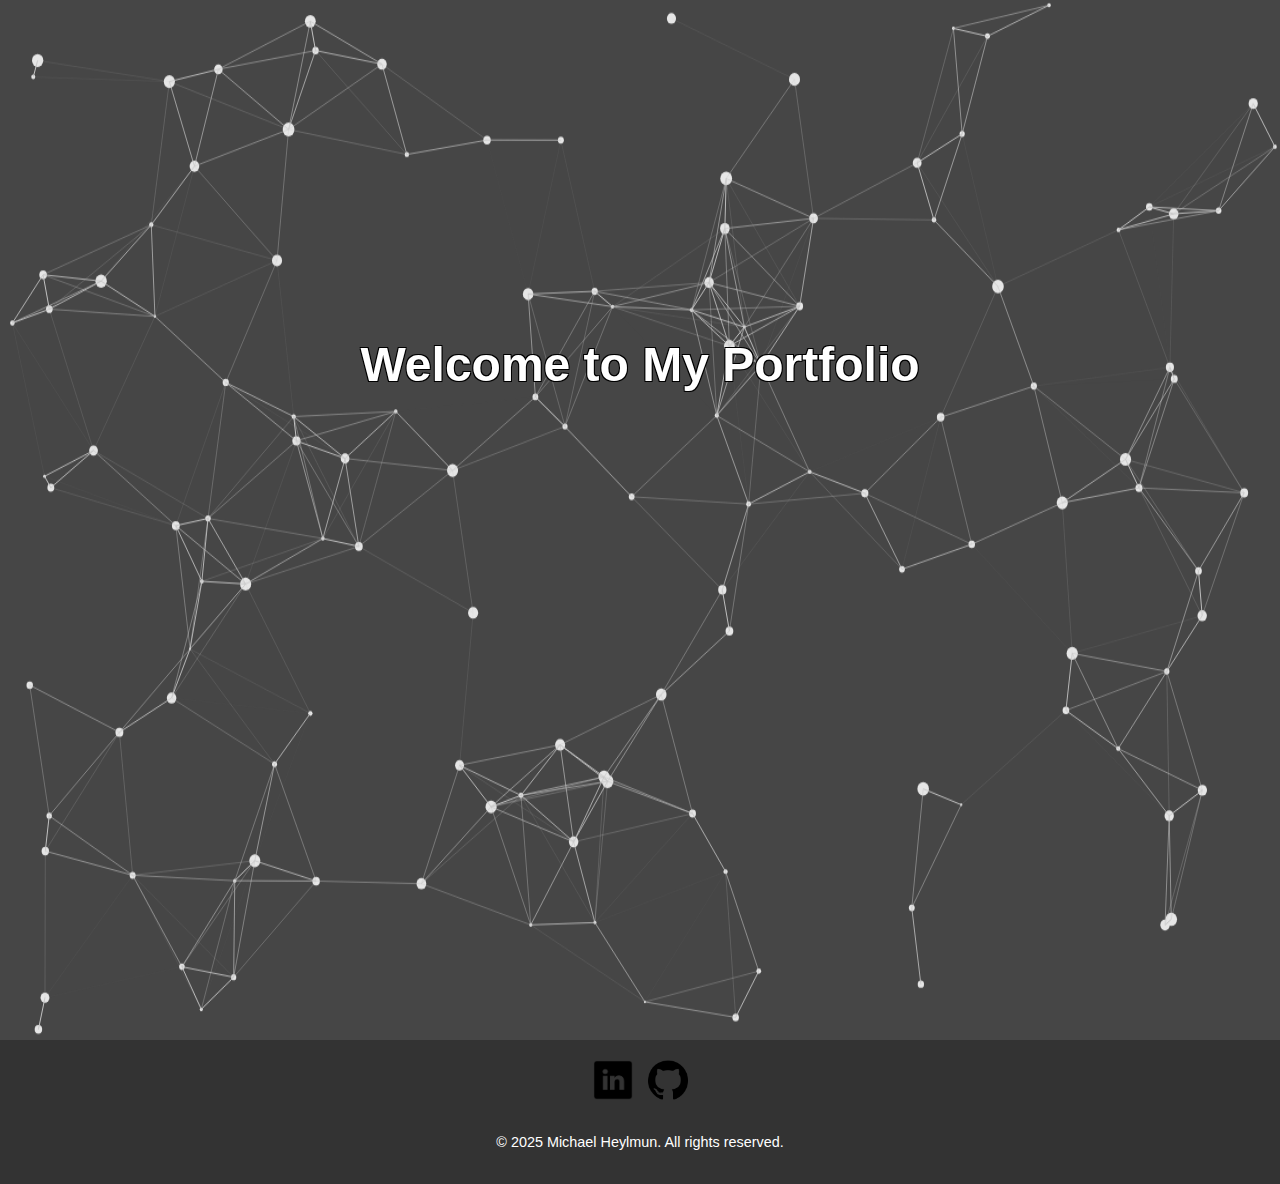
<file: index.html>
<!DOCTYPE html>
<html lang="en">
<head>
    <meta charset="UTF-8">
    <meta name="viewport" content="width=device-width, initial-scale=1.0">
    <meta http-equiv="X-UA-Compatible" content="IE=edge">
    <title>Michael Heylmun - Home</title>
    <link rel="stylesheet" href="styles.css">
    <link rel="icon" href="images/logo2.ico" type="image/ico">
</head>
<body>

    <div class="wrapper">
        <header class="sticky">
            <div class="container">
                <div class="logo">
                    <a href="index.html">
                        <img src="images/logo.png" alt="Michael Heylmun Logo" class="logo-img">
                    </a>
                </div>

                <nav class="desktop-nav">
                    <ul>
                        <li><a href="index.html">Home</a></li>
                        <li><a href="about.html">About</a></li>
                        <li class="dropdown">
                            <a href="projects.html">Projects</a>
                            <ul class="dropdown-content">
                                <li><a href="data_projects.html">Data Projects</a></li>
                                <li><a href="nondata_projects.html">Non-data Projects</a></li>
                            </ul>
                        </li>
                        <li><a href="qualifications.html">Qualifications</a></li>
                        <li><a href="contact.html">Contact</a></li>
                    </ul>
                </nav>

                <div class="mobile-nav">
                    <div class="hamburger" id="hamburger-menu">
                        <span class="line"></span>
                        <span class="line"></span>
                        <span class="line"></span>
                    </div>

                    <nav class="mobile-menu">
                        <ul>
                            <li><a href="index.html">Home</a></li>
                            <li><a href="about.html">About</a></li>
                            <li><a href="projects.html">Projects</a></li>
                            <li><a href="qualifications.html">Qualifications</a></li>
                            <li><a href="contact.html">Contact</a></li>
                        </ul>
                    </nav>
                </div>
            </div>
        </header> 

        <div class="header-banner">
            <a href="index.html">
                <img src="images/logo2.png" alt="Michael Heylmun Logo" class="logo-img" id="banner-logo">
            </a>
        </div>

        <main class="content">
            <section id="hero">
                <canvas id="interactive-canvas"></canvas>
                <div class="hero-content">
                    <h2 class="fade-in" id="hero-heading">Welcome to My Portfolio</h2>
                    <p class="fade-in" id="hero-text">I build solutions through data.</p>
                    <a href="about.html" class="btn fade-in" id="hero-btn">About Me</a>

                    <div id="featured-projects" class="fade-in">
                        <h3>Featured Projects</h3>
                        <div class="featured-projects-grid">
                            <a href="data-fest.html" class="project-link">
                                <div class="featured-project">
                                    <img src="images/data-fest.jpg" alt="DataFest Competition">
                                    <p>DataFest Competition</p>
                                </div>
                            </a>

                            <a href="movement_science_project.html" class="project-link">
                                <div class="featured-project">
                                    <img src="images/movement-science.png" alt="Movement Science Project">
                                    <p>Movement Science Project</p>
                                </div>
                            </a>

                            <a href="housing_market_analysis.html" class="project-link">
                                <div class="featured-project">
                                    <img src="images/housing-market.jpg" alt="Housing Market Analysis">
                                    <p>Housing Market Analysis</p>
                                </div>
                            </a>
                        </div>
                    </div>
                </div>
            </section>
        </main>

        <footer class="footer">
            <div class="footer-container">
                <div class="social-links">
                    <a href="https://www.linkedin.com/in/michael-heylmun/" target="_blank">
                        <img src="images/linkedin.png" alt="LinkedIn" class="social-icon">
                    </a>
                    <a href="https://github.com/mheylmun3" target="_blank">
                        <img src="images/github.png" alt="GitHub" class="social-icon">
                    </a>
                </div>
                <p>© 2025 Michael Heylmun. All rights reserved.</p>
            </div>
        </footer>
    </div>

    <script defer src="script.js"></script>
</body>
</html>
</file>
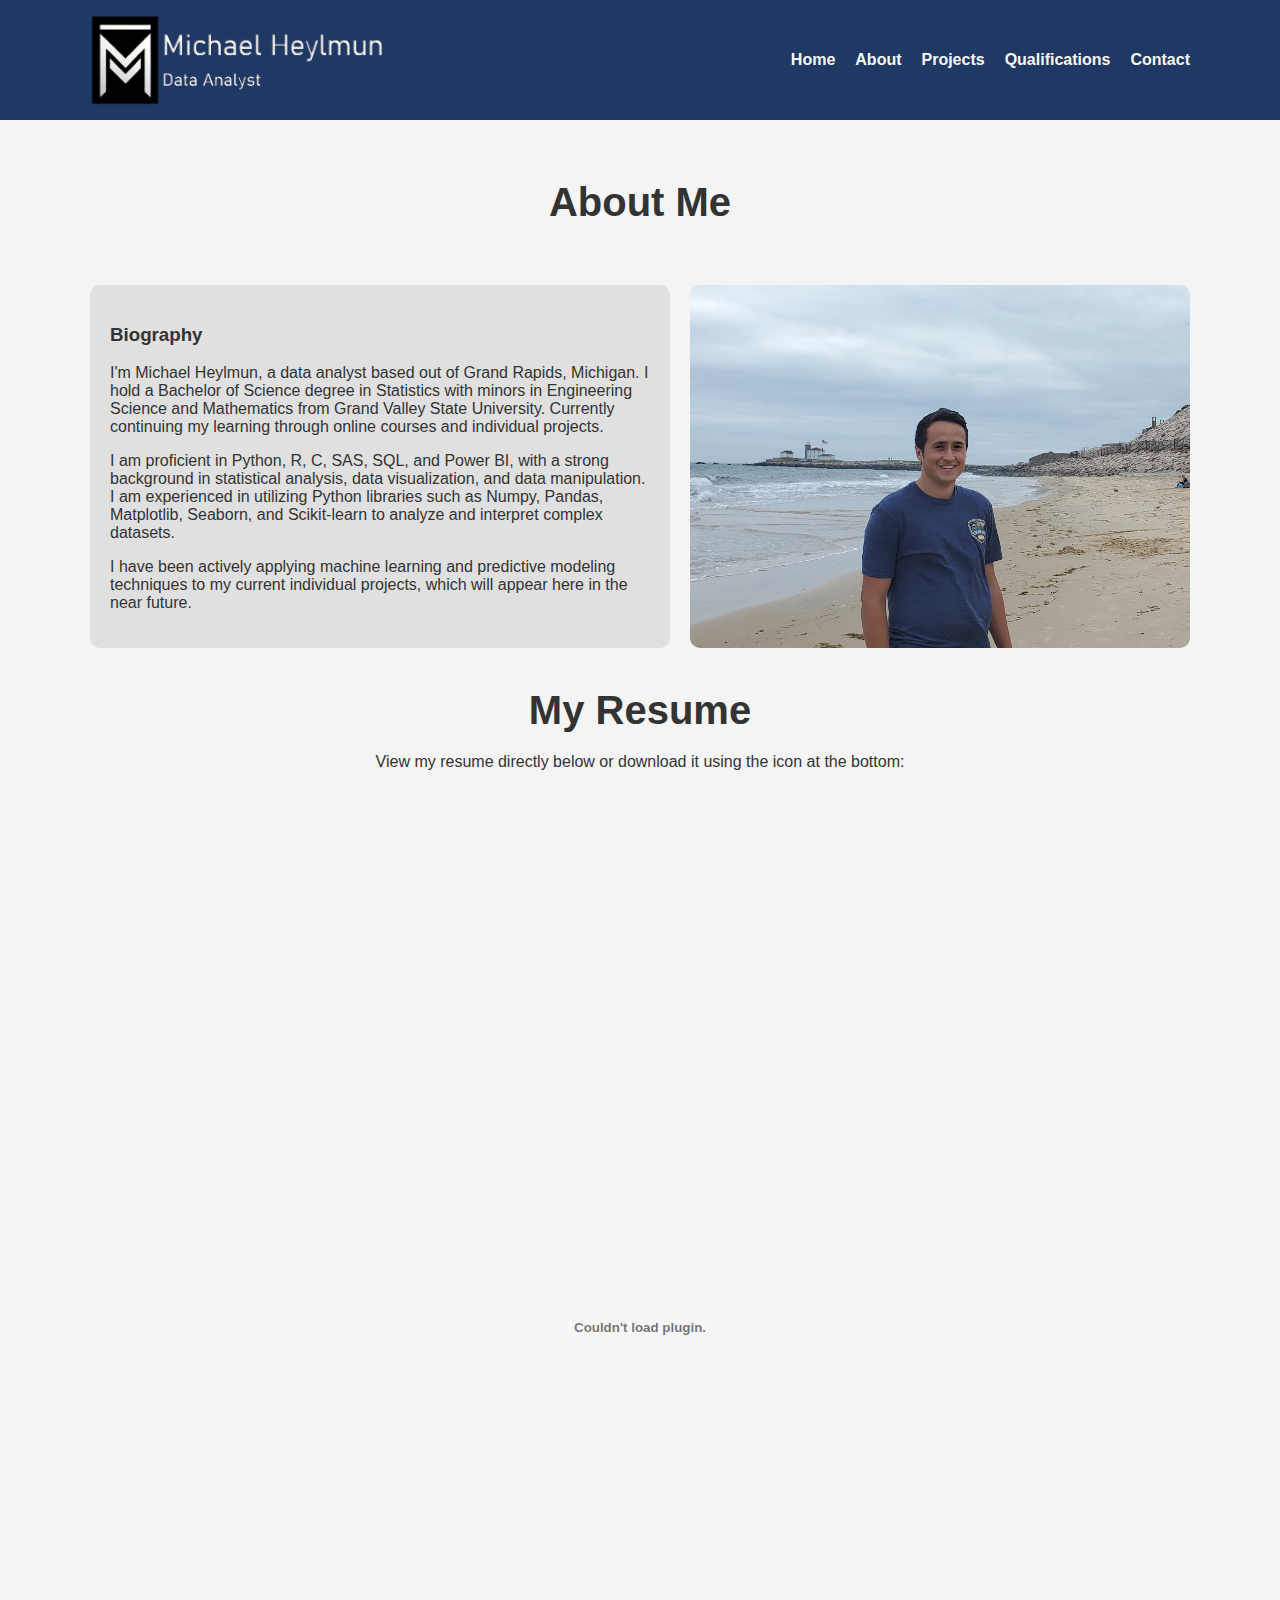
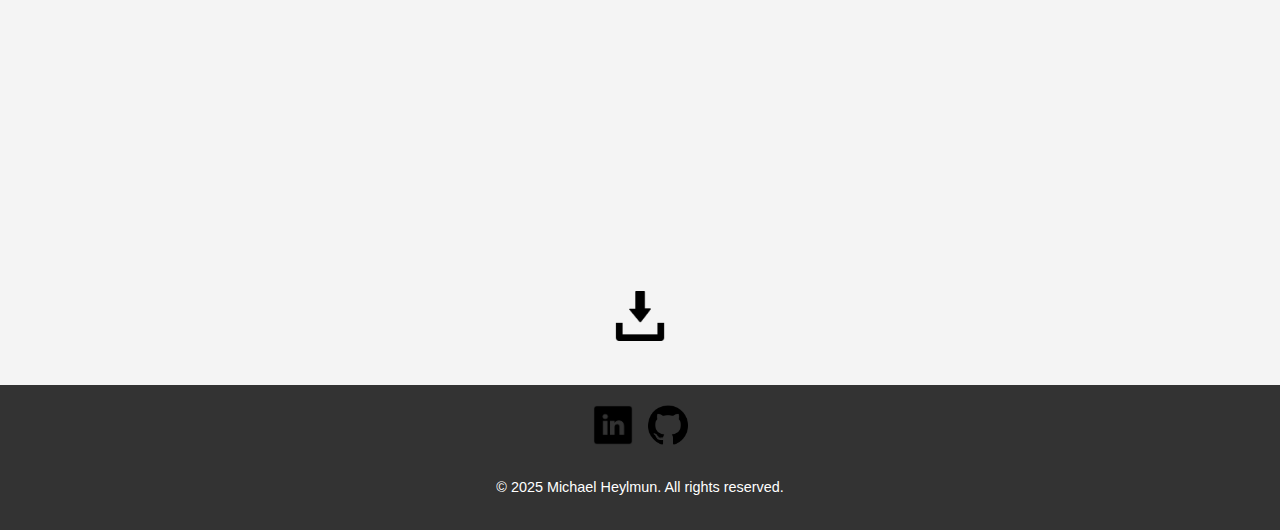
<file: about.html>
<!DOCTYPE html>
<html lang="en">
<head>
    <meta charset="UTF-8">
    <meta name="viewport" content="width=device-width, initial-scale=1.0">
    <meta http-equiv="X-UA-Compatible" content="IE=edge">
    <title>Michael Heylmun - About</title>
    <link rel="stylesheet" href="styles.css">
    <link rel="icon" href="images/logo2.ico" type="image/ico">
</head>
<body>

    <div class="wrapper">
        <header class="sticky">
            <div class="container">
                <div class="logo">
                    <a href="index.html">
                        <img src="images/logo.png" alt="Michael Heylmun Logo" class="logo-img">
                    </a>
                </div>

                <nav class="desktop-nav">
                    <ul>
                        <li><a href="index.html">Home</a></li>
                        <li><a href="about.html">About</a></li>
                        <li class="dropdown">
                            <a href="projects.html">Projects</a>
                            <ul class="dropdown-content">
                                <li><a href="data_projects.html">Data Projects</a></li>
                                <li><a href="nondata_projects.html">Non-data Projects</a></li>
                            </ul>
                        </li>
                        <li><a href="qualifications.html">Qualifications</a></li>
                        <li><a href="contact.html">Contact</a></li>
                    </ul>
                </nav>

                <div class="mobile-nav">
                    <div class="hamburger" id="hamburger-menu">
                        <span class="line"></span>
                        <span class="line"></span>
                        <span class="line"></span>
                    </div>

                    <nav class="mobile-menu">
                        <ul>
                            <li><a href="index.html">Home</a></li>
                            <li><a href="about.html">About</a></li>
                            <li><a href="projects.html">Projects</a></li>
                            <li><a href="qualifications.html">Qualifications</a></li>
                            <li><a href="contact.html">Contact</a></li>
                        </ul>
                    </nav>
                </div>
            </div>
        </header>

        <div class="header-banner">
            <a href="index.html">
                <img src="images/logo2.png" alt="Michael Heylmun Logo" class="logo-img" id="banner-logo">
            </a>
        </div>

        <main class="content">
            <section id="about" class="section hidden">
                <div class="container">
                    <h2>About Me</h2>
                    <div class="about-container">
                        <div class="about-text">
                            <h3>Biography</h3>
                            <p>
                                I'm Michael Heylmun, a data analyst based out of Grand Rapids, Michigan. I hold a Bachelor of Science degree 
                                in Statistics with minors in Engineering Science and Mathematics from Grand Valley State University. Currently 
                                continuing my learning through online courses and individual projects.
                            </p>
                            <p>
                                I am proficient in Python, R, C, SAS, SQL, and Power BI, with a strong background in statistical analysis, 
                                data visualization, and data manipulation. I am experienced in utilizing Python libraries such as Numpy, 
                                Pandas, Matplotlib, Seaborn, and Scikit-learn to analyze and interpret complex datasets.
                            </p>
                            <p>
                                I have been actively applying machine learning and predictive modeling techniques to my current individual 
                                projects, which will appear here in the near future.
                            </p>
                        </div>
                        <div class="about-image">
                            <img src="images/CT.png" alt="Michael Heylmun">
                        </div>
                    </div>

                    <div class="resume-section">
                        <h2>My Resume</h2>
                        <p>View my resume directly below or download it using the icon at the bottom:</p>
                        <embed src="files/resume.pdf" type="application/pdf" class="responsive-embed">
                        <a href="files/resume.pdf" download>
                            <img src="images/download-icon.png" alt="Download Resume" class="resume-download-icon">
                        </a>
                    </div>
                </div>
            </section>
        </main>

        <footer class="footer">
            <div class="footer-container">
                <div class="social-links">
                    <a href="https://www.linkedin.com/in/michael-heylmun/" target="_blank">
                        <img src="images/linkedin.png" alt="LinkedIn" class="social-icon">
                    </a>
                    <a href="https://github.com/mheylmun3" target="_blank">
                        <img src="images/github.png" alt="GitHub" class="social-icon">
                    </a>
                </div>
                <p>© 2025 Michael Heylmun. All rights reserved.</p>
            </div>
        </footer>
    </div>

    <script defer src="script.js"></script>
</body>
</html>
</file>
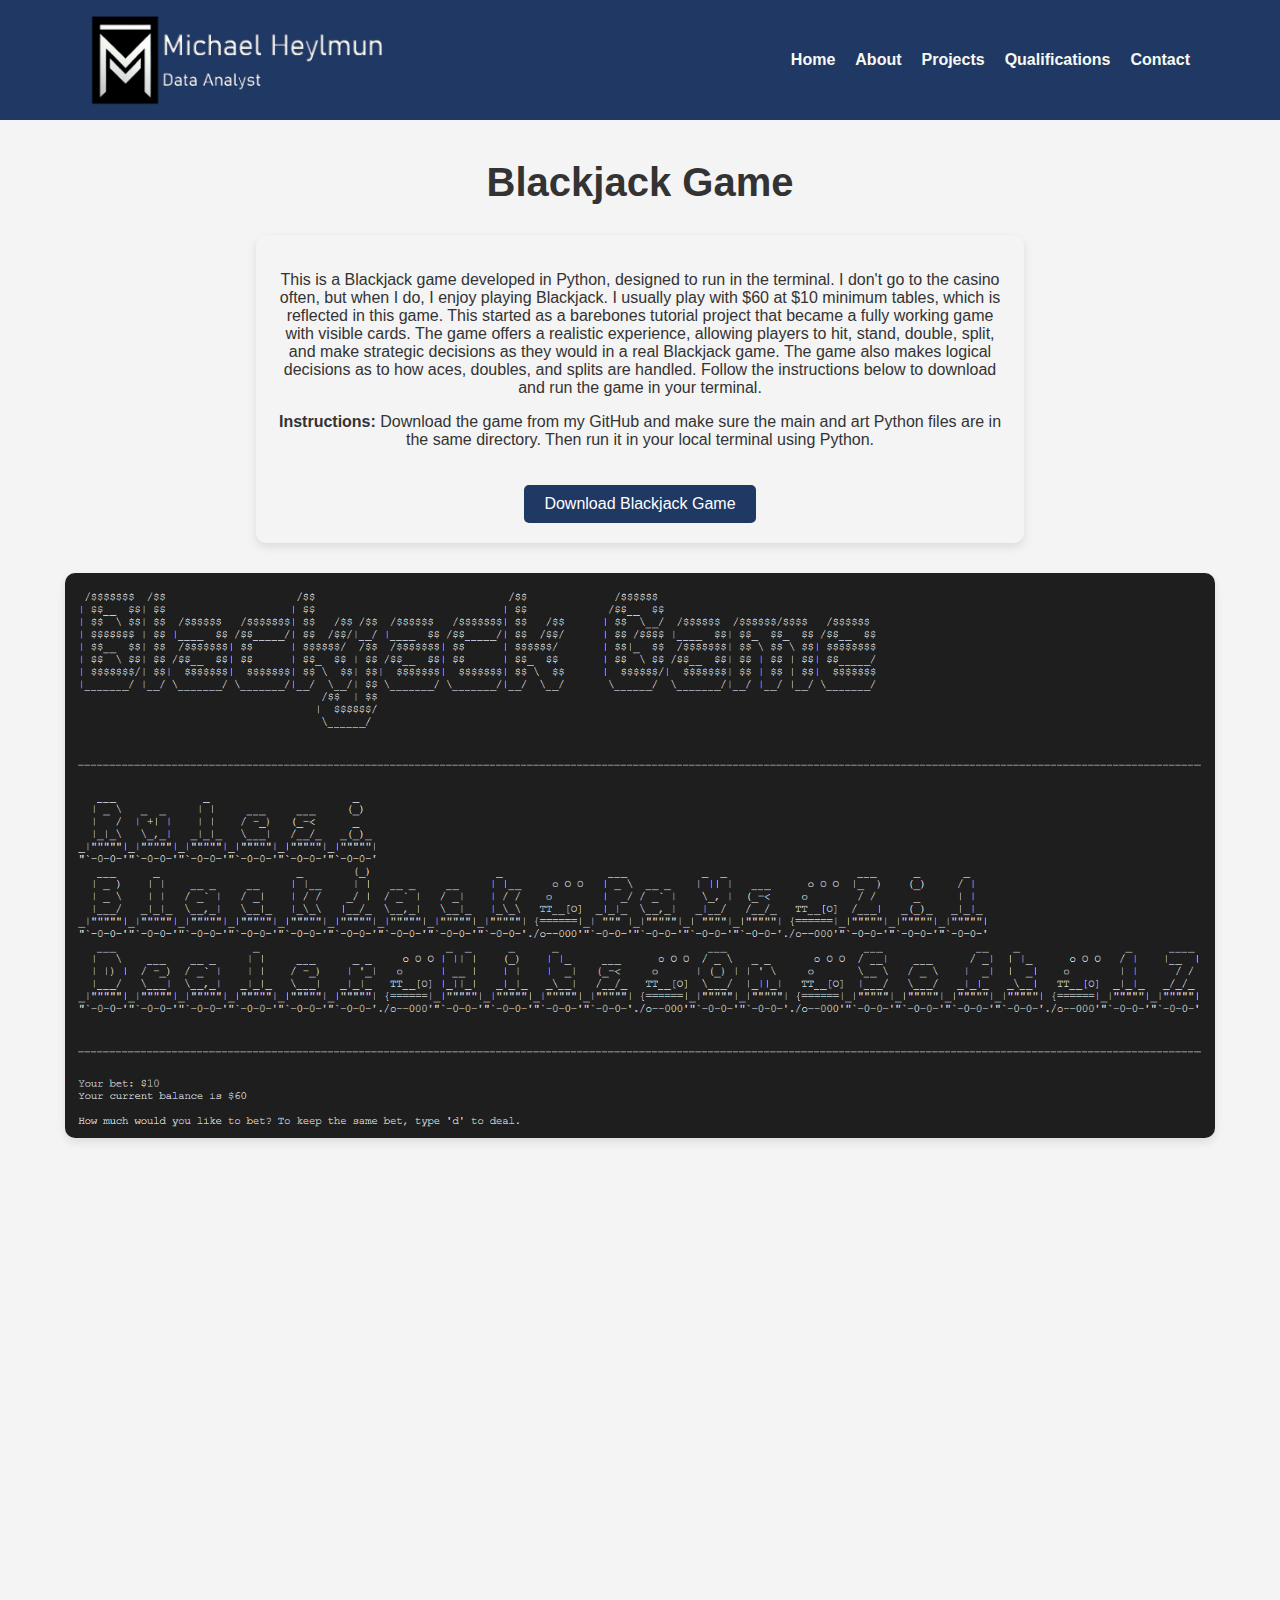
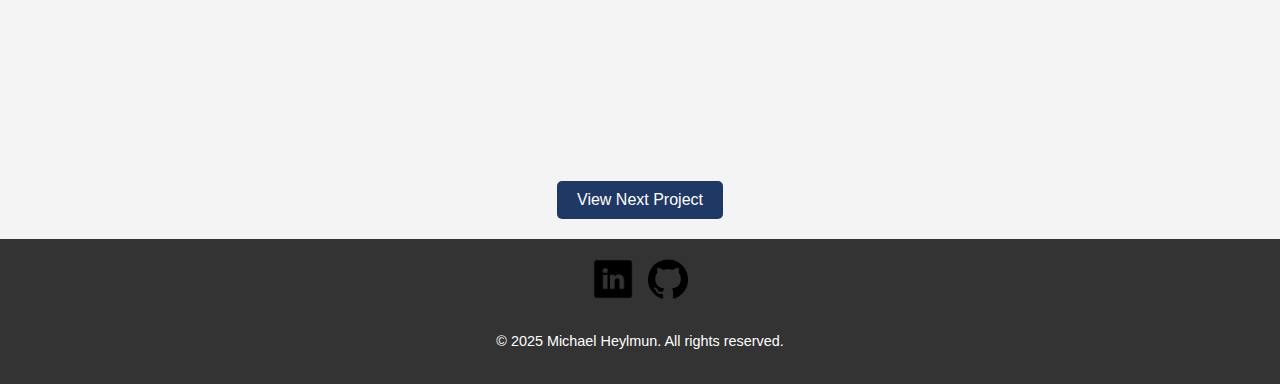
<file: blackjack_game.html>
<!DOCTYPE html>
<html lang="en">
<head>
    <meta charset="UTF-8">
    <meta name="viewport" content="width=device-width, initial-scale=1.0">
    <meta http-equiv="X-UA-Compatible" content="IE=edge">
    <title>Blackjack Game</title>
    <link rel="stylesheet" href="styles.css">
    <link rel="icon" href="images/logo2.ico" type="image/ico">
</head>
<body>

    <div class="wrapper">
        <header class="sticky">
            <div class="container">
                <div class="logo">
                    <a href="index.html">
                        <img src="images/logo.png" alt="Michael Heylmun Logo" class="logo-img">
                    </a>
                </div>

                <nav class="desktop-nav">
                    <ul>
                        <li><a href="index.html">Home</a></li>
                        <li><a href="about.html">About</a></li>
                        <li class="dropdown">
                            <a href="projects.html">Projects</a>
                            <ul class="dropdown-content">
                                <li><a href="data_projects.html">Data Projects</a></li>
                                <li><a href="nondata_projects.html">Non-data Projects</a></li>
                            </ul>
                        </li>
                        <li><a href="qualifications.html">Qualifications</a></li>
                        <li><a href="contact.html">Contact</a></li>
                    </ul>
                </nav>

                <div class="mobile-nav">
                    <div class="hamburger" id="hamburger-menu">
                        <span class="line"></span>
                        <span class="line"></span>
                        <span class="line"></span>
                    </div>

                    <nav class="mobile-menu">
                        <ul>
                            <li><a href="index.html">Home</a></li>
                            <li><a href="about.html">About</a></li>
                            <li><a href="projects.html">Projects</a></li>
                            <li><a href="qualifications.html">Qualifications</a></li>
                            <li><a href="contact.html">Contact</a></li>
                        </ul>
                    </nav>
                </div>
            </div>
        </header>

        <div class="header-banner">
            <a href="index.html">
                <img src="images/logo2.png" alt="Michael Heylmun Logo" class="logo-img" id="banner-logo">
            </a>
        </div>

        <main class="content">
            <section id="blackjack-game" class="section hidden">
                <h2>Blackjack Game</h2>

                <div class="about-text full-width hidden">
                    <p>
                        This is a Blackjack game developed in Python, designed to run in the terminal. I don't go to the casino often, but when I do, I enjoy 
                        playing Blackjack. I usually play with $60 at $10 minimum tables, which is reflected in this game. This started as a barebones tutorial project 
                        that became a fully working game with visible cards. The game offers
                        a realistic experience, allowing players to hit, stand, double, split, and make strategic decisions as they would in a real
                        Blackjack game. The game also makes logical decisions as to how aces, doubles, and splits are handled.
                        Follow the instructions below to download and run the game in your terminal.
                    </p>
                    <p>
                        <b>Instructions:</b> Download the game from my GitHub and make sure the main and art Python files are in the same directory. 
                        Then run it in your local terminal using Python.
                    </p>
                    <a href="https://github.com/mheylmun3/Blackjack-Game" target="_blank" class="btn">Download Blackjack Game</a>
                </div>

                <div class="centered-image-container hidden">
                    <img src="images/blackjack2.png" alt="Blackjack Game Screenshot">
                </div>

                <div class="centered-image-container hidden">
                    <img src="images/blackjack3.png" alt="Blackjack Game Screenshot 2">
                </div>
            </section>

            <div class="projects-button-container">
                <a href="recipes_website.html" class="btn">View Next Project</a>
            </div>
        </main>

        <footer class="footer">
            <div class="footer-container">
                <div class="social-links">
                    <a href="https://www.linkedin.com/in/michael-heylmun/" target="_blank">
                        <img src="images/linkedin.png" alt="LinkedIn" class="social-icon">
                    </a>
                    <a href="https://github.com/mheylmun3" target="_blank">
                        <img src="images/github.png" alt="GitHub" class="social-icon">
                    </a>
                </div>
                <p>© 2025 Michael Heylmun. All rights reserved.</p>
            </div>
        </footer>
    </div>

    <script defer src="script.js"></script>
</body>
</html>
</file>
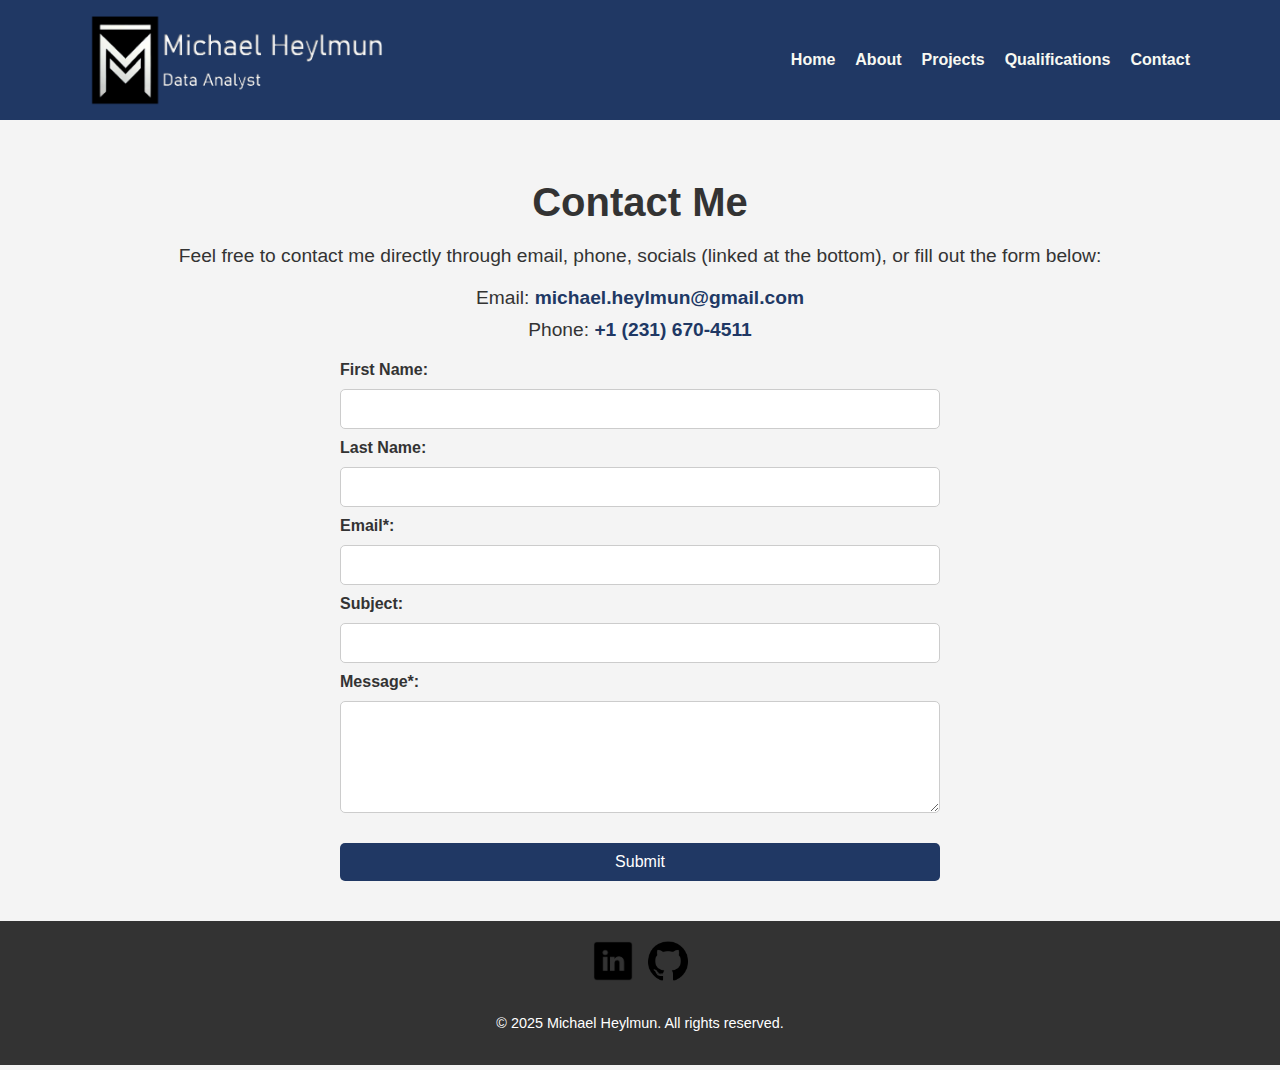
<file: contact.html>
<!DOCTYPE html>
<html lang="en">
<head>
    <meta charset="UTF-8">
    <meta name="viewport" content="width=device-width, initial-scale=1.0">
    <meta http-equiv="X-UA-Compatible" content="IE=edge">
    <title>Contact Me</title>
    <link rel="stylesheet" href="styles.css">
    <link rel="icon" href="images/logo2.ico" type="image/ico">
</head>
<body>

    <div class="wrapper">
        <header class="sticky">
            <div class="container">
                <div class="logo">
                    <a href="index.html">
                        <img src="images/logo.png" alt="Michael Heylmun Logo" class="logo-img">
                    </a>
                </div>

                <nav class="desktop-nav">
                    <ul>
                        <li><a href="index.html">Home</a></li>
                        <li><a href="about.html">About</a></li>
                        <li class="dropdown">
                            <a href="projects.html">Projects</a>
                            <ul class="dropdown-content">
                                <li><a href="data_projects.html">Data Projects</a></li>
                                <li><a href="nondata_projects.html">Non-data Projects</a></li>
                            </ul>
                        </li>
                        <li><a href="qualifications.html">Qualifications</a></li>
                        <li><a href="contact.html">Contact</a></li>
                    </ul>
                </nav>

                <div class="mobile-nav">
                    <div class="hamburger" id="hamburger-menu">
                        <span class="line"></span>
                        <span class="line"></span>
                        <span class="line"></span>
                    </div>

                    <nav class="mobile-menu">
                        <ul>
                            <li><a href="index.html">Home</a></li>
                            <li><a href="about.html">About</a></li>
                            <li><a href="projects.html">Projects</a></li>
                            <li><a href="qualifications.html">Qualifications</a></li>
                            <li><a href="contact.html">Contact</a></li>
                        </ul>
                    </nav>
                </div>
            </div>
        </header>

        <div class="header-banner">
            <a href="index.html">
                <img src="images/logo2.png" alt="Michael Heylmun Logo" class="logo-img" id="banner-logo">
            </a>
        </div>

        <main class="content">
            <section id="contact" class="section hidden">
                <div class="container">
                    <h2>Contact Me</h2>
                    <p class="contact-info-text">Feel free to contact me directly through email, phone, socials (linked at the bottom), or fill out the form below:</p>
                    <ul class="contact-info-list">
                        <li>Email: <a href="mailto:michael.heylmun@gmail.com">michael.heylmun@gmail.com</a></li>
                        <li>Phone: <a href="tel:+1234567890">+1 (231) 670-4511</a></li>
                    </ul>

                    <form action="https://formspree.io/f/mjkvklae" method="POST">
                        <label for="first-name">First Name:</label>
                        <input type="text" id="first-name" name="first-name">

                        <label for="last-name">Last Name:</label>
                        <input type="text" id="last-name" name="last-name">

                        <label for="email">Email*:</label>
                        <input type="email" id="email" name="email" required>

                        <label for="subject">Subject:</label>
                        <input type="text" id="subject" name="subject">

                        <label for="message">Message*:</label>
                        <textarea id="message" name="message" required rows="5"></textarea>

                        <button type="submit" class="btn">Submit</button>
                    </form>
                </div>
            </section>
        </main>

        <footer class="footer">
            <div class="footer-container">
                <div class="social-links">
                    <a href="https://www.linkedin.com/in/michael-heylmun/" target="_blank">
                        <img src="images/linkedin.png" alt="LinkedIn" class="social-icon">
                    </a>
                    <a href="https://github.com/mheylmun3" target="_blank">
                        <img src="images/github.png" alt="GitHub" class="social-icon">
                    </a>
                </div>
                <p>© 2025 Michael Heylmun. All rights reserved.</p>
            </div>
        </footer>
    </div>

    <script defer src="script.js"></script>
</body>
</html>
</file>
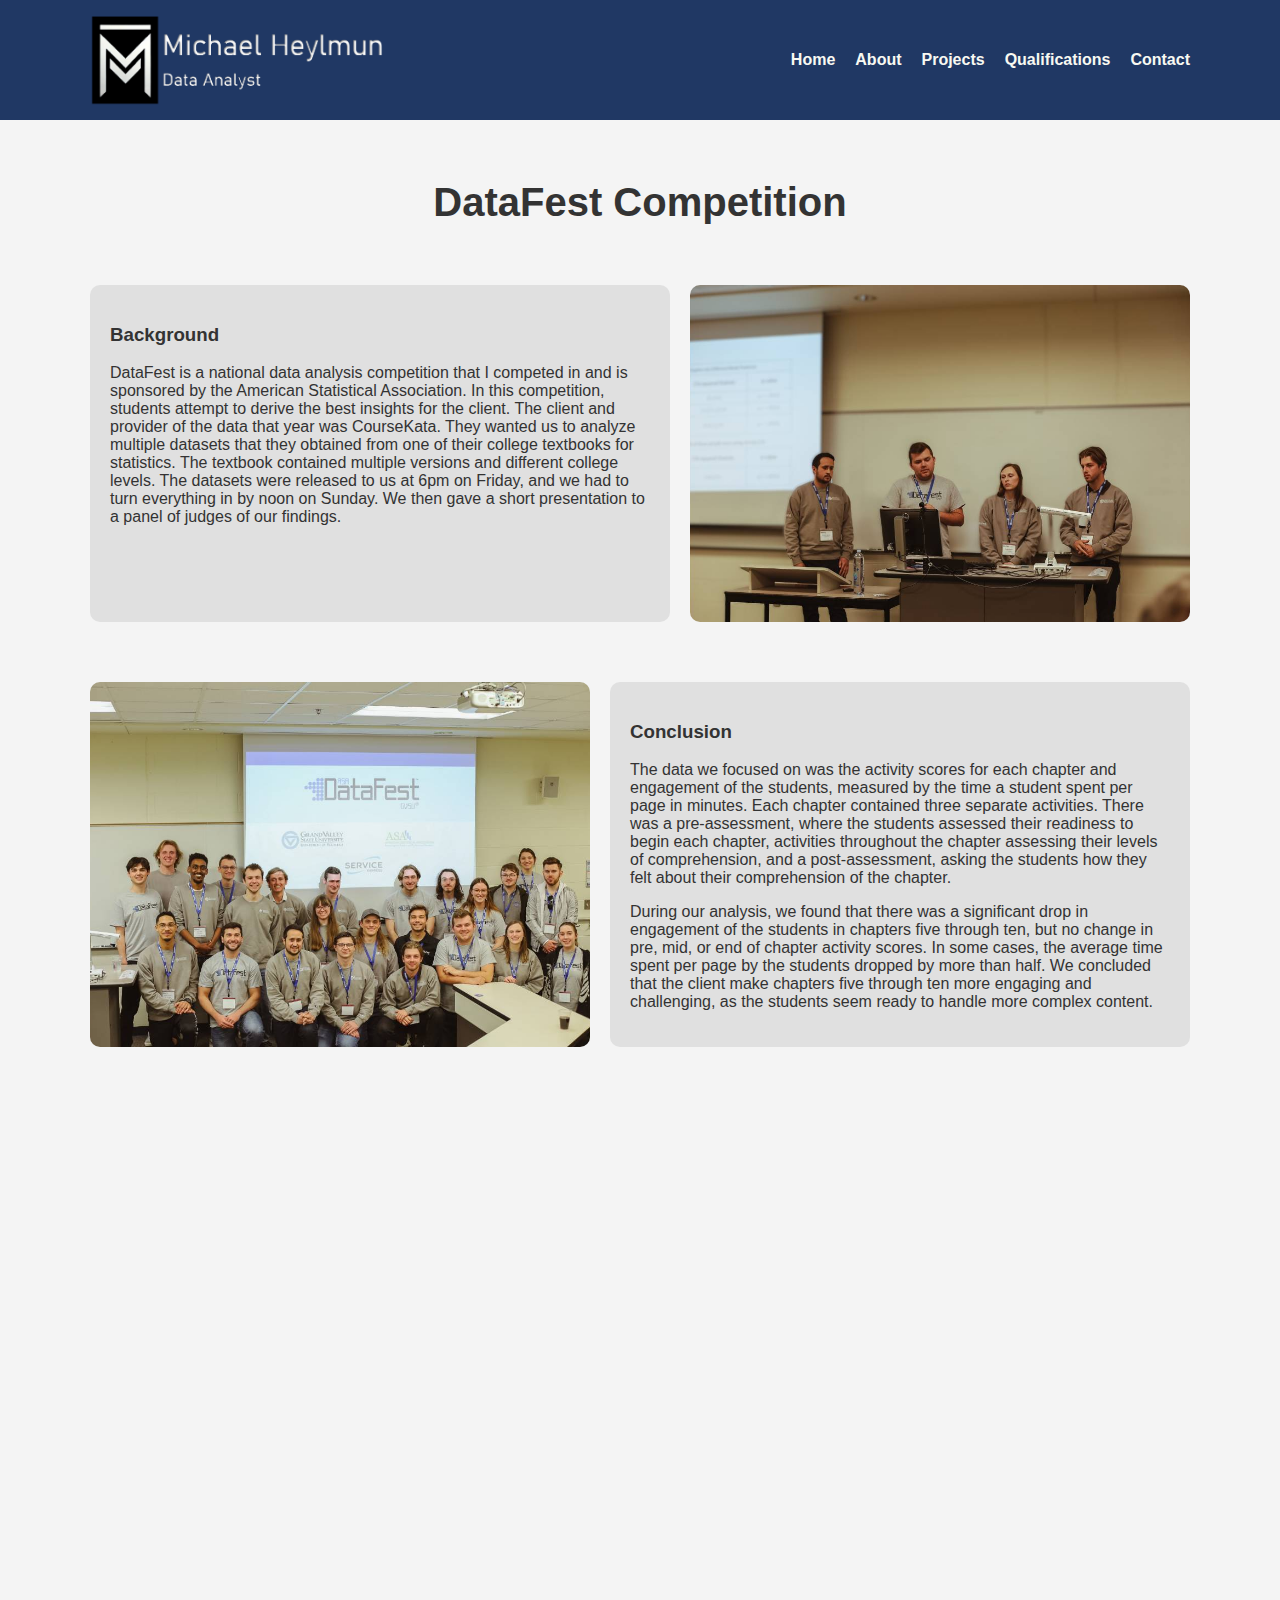
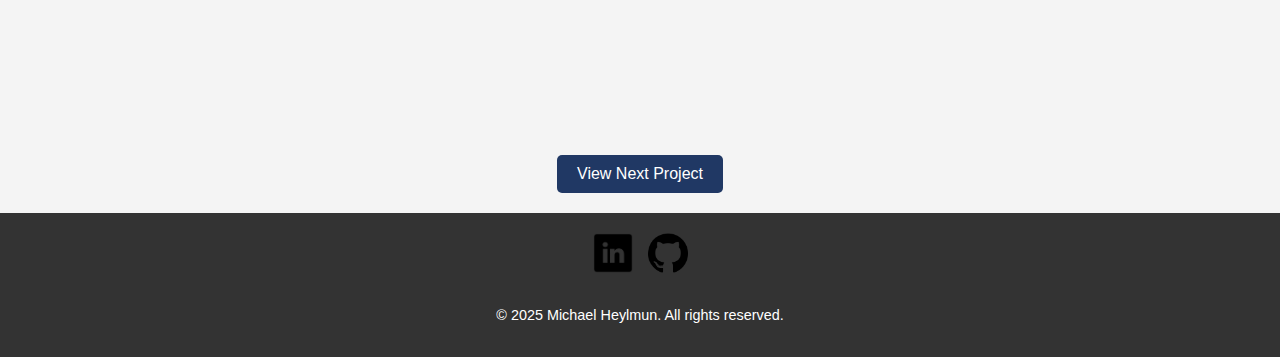
<file: data-fest.html>
<!DOCTYPE html>
<html lang="en">
<head>
    <meta charset="UTF-8">
    <meta name="viewport" content="width=device-width, initial-scale=1.0">
    <meta http-equiv="X-UA-Compatible" content="IE=edge">
    <title>DataFest Competition</title>
    <link rel="stylesheet" href="styles.css">
    <link rel="icon" href="images/logo2.ico" type="image/ico">
</head>
<body>

    <div class="wrapper">
        <header class="sticky">
            <div class="container">
                <div class="logo">
                    <a href="index.html">
                        <img src="images/logo.png" alt="Michael Heylmun Logo" class="logo-img">
                    </a>
                </div>

                <nav class="desktop-nav">
                    <ul>
                        <li><a href="index.html">Home</a></li>
                        <li><a href="about.html">About</a></li>
                        <li class="dropdown">
                            <a href="projects.html">Projects</a>
                            <ul class="dropdown-content">
                                <li><a href="data_projects.html">Data Projects</a></li>
                                <li><a href="nondata_projects.html">Non-data Projects</a></li>
                            </ul>
                        </li>
                        <li><a href="qualifications.html">Qualifications</a></li>
                        <li><a href="contact.html">Contact</a></li>
                    </ul>
                </nav>

                <div class="mobile-nav">
                    <div class="hamburger" id="hamburger-menu">
                        <span class="line"></span>
                        <span class="line"></span>
                        <span class="line"></span>
                    </div>

                    <nav class="mobile-menu">
                        <ul>
                            <li><a href="index.html">Home</a></li>
                            <li><a href="about.html">About</a></li>
                            <li><a href="projects.html">Projects</a></li>
                            <li><a href="qualifications.html">Qualifications</a></li>
                            <li><a href="contact.html">Contact</a></li>
                        </ul>
                    </nav>
                </div>
            </div>
        </header>

        <div class="header-banner">
            <a href="index.html">
                <img src="images/logo2.png" alt="Michael Heylmun Logo" class="logo-img" id="banner-logo">
            </a>
        </div>

        <main class="content">
            <section id="data-fest-project" class="section">
                <div class="container">
                    <h2>DataFest Competition</h2>

                    <div class="about-container hidden">
                        <div class="about-text">
                            <h3>Background</h3>
                            <p>
                                DataFest is a national data analysis competition that I competed in and is sponsored by the American Statistical 
                                Association. In this competition, students attempt to derive the 
                                best insights for the client. The client and provider of the data that year was CourseKata. 
                                They wanted us to analyze multiple datasets that they obtained from one of their college textbooks for statistics. 
                                The textbook contained multiple versions and different college levels. The datasets were released to us at 6pm on 
                                Friday, and we had to turn everything in by noon on Sunday. We then gave a short presentation to a panel of judges 
                                of our findings.
                            </p>
                        </div>
                        <div class="about-image">
                            <img src="images/data-fest.jpg" alt="DataFest Competition">
                        </div>
                    </div>

                    <div class="about-container hidden">
                        <div class="about-image">
                            <img src="images/data-fest2.jpg" alt="DataFest Competition 2">
                        </div>
                        <div class="about-text">
                            <h3>Conclusion</h3>
                            <p>
                                The data we focused on was the activity scores for each chapter and engagement of the students, measured by the 
                                time a student spent per page in minutes. Each chapter contained three separate activities. There was a pre-assessment, 
                                where the students assessed their readiness to begin each chapter, activities throughout the chapter assessing their levels 
                                of comprehension, and a post-assessment, asking the students how they felt about their comprehension of the chapter.
                            </p>
                            <p>
                                During our analysis, we found that there was a significant drop in engagement of the students in chapters five through ten, 
                                but no change in pre, mid, or end of chapter activity scores. In some cases, the average time spent per page by the students 
                                dropped by more than half. We concluded that the client make chapters five through ten more engaging and challenging, as the 
                                students seem ready to handle more complex content.
                            </p>
                        </div>
                    </div>

                    <div class="about-container hidden">
                        <div class="about-text">
                            <h3>Awards</h3>
                            <p>
                                Among the Grand Valley State University participants, my group of four received two awards. We were honored with the 
                                Neal Rogness Collegiality Award for our exceptional teamwork and secured second place for the Best Visualizations Award, 
                                recognizing the visualizations I created.
                            </p>
                        </div>
                        <div class="about-image">
                            <img src="images/data-fest3.jpg" alt="DataFest Competition 3">
                        </div>
                    </div>
                </div>
            </section>

            <div class="projects-button-container">
                <a href="movement_science_project.html" class="btn">View Next Project</a>
            </div>
        </main>

        <footer class="footer">
            <div class="footer-container">
                <div class="social-links">
                    <a href="https://www.linkedin.com/in/michael-heylmun/" target="_blank">
                        <img src="images/linkedin.png" alt="LinkedIn" class="social-icon">
                    </a>
                    <a href="https://github.com/mheylmun3" target="_blank">
                        <img src="images/github.png" alt="GitHub" class="social-icon">
                    </a>
                </div>
                <p>© 2025 Michael Heylmun. All rights reserved.</p>
            </div>
        </footer>
    </div>

    <script defer src="script.js"></script>
</body>
</html>
</file>
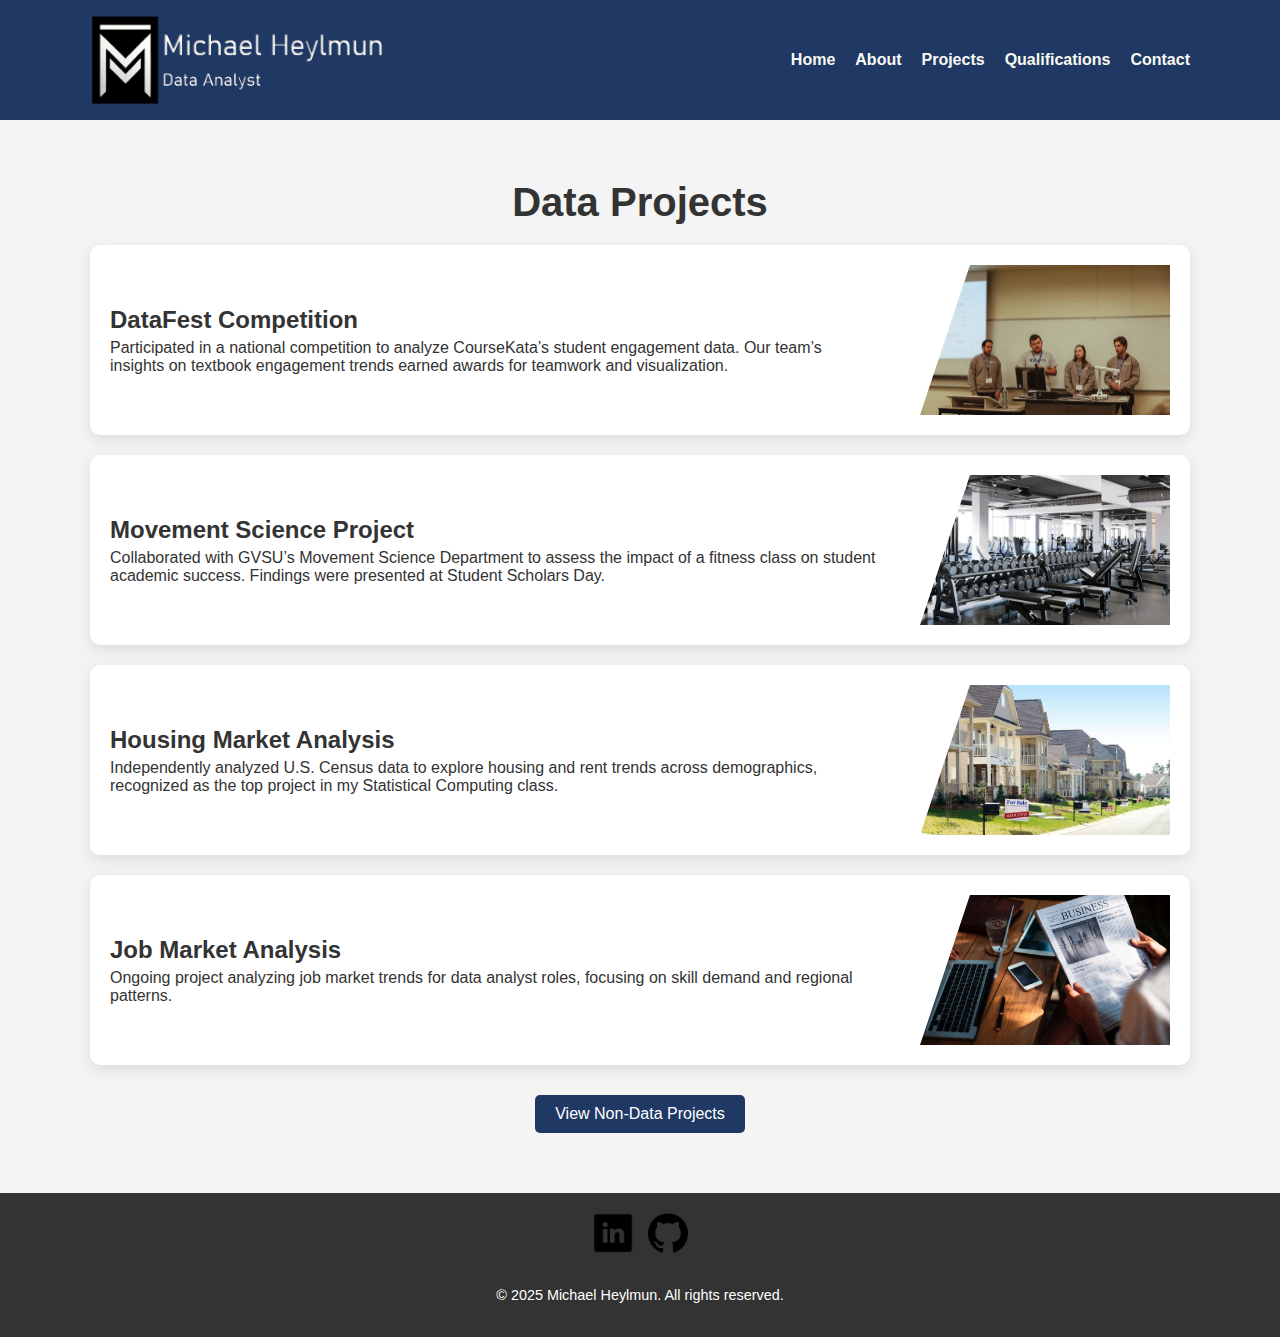
<file: data_projects.html>
<!DOCTYPE html>
<html lang="en">
<head>
    <meta charset="UTF-8">
    <meta name="viewport" content="width=device-width, initial-scale=1.0">
    <meta http-equiv="X-UA-Compatible" content="IE=edge">
    <title>Michael Heylmun - Data Projects</title>
    <link rel="stylesheet" href="styles.css">
    <link rel="icon" href="images/logo2.ico" type="image/ico">
</head>
<body>

    <div class="wrapper">
        <header class="sticky">
            <div class="container">
                <div class="logo">
                    <a href="index.html">
                        <img src="images/logo.png" alt="Michael Heylmun Logo" class="logo-img">
                    </a>
                </div>

                <nav class="desktop-nav">
                    <ul>
                        <li><a href="index.html">Home</a></li>
                        <li><a href="about.html">About</a></li>
                        <li class="dropdown">
                            <a href="projects.html">Projects</a>
                            <ul class="dropdown-content">
                                <li><a href="data_projects.html">Data Projects</a></li>
                                <li><a href="nondata_projects.html">Non-data Projects</a></li>
                            </ul>
                        </li>
                        <li><a href="qualifications.html">Qualifications</a></li>
                        <li><a href="contact.html">Contact</a></li>
                    </ul>
                </nav>

                <div class="mobile-nav">
                    <div class="hamburger" id="hamburger-menu">
                        <span class="line"></span>
                        <span class="line"></span>
                        <span class="line"></span>
                    </div>

                    <nav class="mobile-menu">
                        <ul>
                            <li><a href="index.html">Home</a></li>
                            <li><a href="about.html">About</a></li>
                            <li><a href="projects.html">Projects</a></li>
                            <li><a href="qualifications.html">Qualifications</a></li>
                            <li><a href="contact.html">Contact</a></li>
                        </ul>
                    </nav>
                </div>
            </div>
        </header>

        <div class="header-banner">
            <a href="index.html">
                <img src="images/logo2.png" alt="Michael Heylmun Logo" class="logo-img" id="banner-logo">
            </a>
        </div>

        <main class="content">
            <section id="data-projects" class="section hidden">
                <div class="container">
                    <h2>Data Projects</h2>
                    <div class="projects-grid">

                        <a href="data-fest.html" class="project-link">
                            <div class="project">
                                <div class="project-image">
                                    <img src="images/data-fest.jpg" alt="DataFest Competition">
                                </div>
                                <div class="project-info">
                                    <h3>DataFest Competition</h3>
                                    <p>
                                        Participated in a national competition to analyze CourseKata’s student engagement data. Our 
                                        team’s insights on textbook engagement trends earned awards for teamwork and visualization.
                                    </p>
                                </div>
                            </div>
                        </a>

                        <a href="movement_science_project.html" class="project-link">
                            <div class="project">
                                <div class="project-image">
                                    <img src="images/movement-science.png" alt="Movement Science Project">
                                </div>
                                <div class="project-info">
                                    <h3>Movement Science Project</h3>
                                    <p>
                                        Collaborated with GVSU’s Movement Science Department to assess the impact of a fitness class on student 
                                        academic success. Findings were presented at Student Scholars Day.
                                    </p>
                                </div>
                            </div>
                        </a>

                        <a href="housing_market_analysis.html" class="project-link">
                            <div class="project">
                                <div class="project-image">
                                    <img src="images/housing-market.jpg" alt="Housing Market Analysis">
                                </div>
                                <div class="project-info">
                                    <h3>Housing Market Analysis</h3>
                                    <p>
                                        Independently analyzed U.S. Census data to explore housing and rent trends across demographics, 
                                        recognized as the top project in my Statistical Computing class.
                                    </p>
                                </div>
                            </div>
                        </a>

                        <a href="job_market_analysis.html" class="project-link">
                            <div class="project">
                                <div class="project-image">
                                    <img src="images/job-market.png" alt="Job Market Analysis">
                                </div>
                                <div class="project-info">
                                    <h3>Job Market Analysis</h3>
                                    <p>
                                        Ongoing project analyzing job market trends for data analyst roles, focusing on skill demand and regional patterns.
                                    </p>
                                </div>
                            </div>
                        </a>
                    </div>

                    <div class="projects-button-container">
                        <a href="nondata_projects.html" class="btn">View Non-Data Projects</a>
                    </div>
                </div>
            </section>
        </main>

        <footer class="footer">
            <div class="footer-container">
                <div class="social-links">
                    <a href="https://www.linkedin.com/in/michael-heylmun/" target="_blank">
                        <img src="images/linkedin.png" alt="LinkedIn" class="social-icon">
                    </a>
                    <a href="https://github.com/mheylmun3" target="_blank">
                        <img src="images/github.png" alt="GitHub" class="social-icon">
                    </a>
                </div>
                <p>© 2025 Michael Heylmun. All rights reserved.</p>
            </div>
        </footer>
    </div>

    <script defer src="script.js"></script>
</body>
</html>
</file>
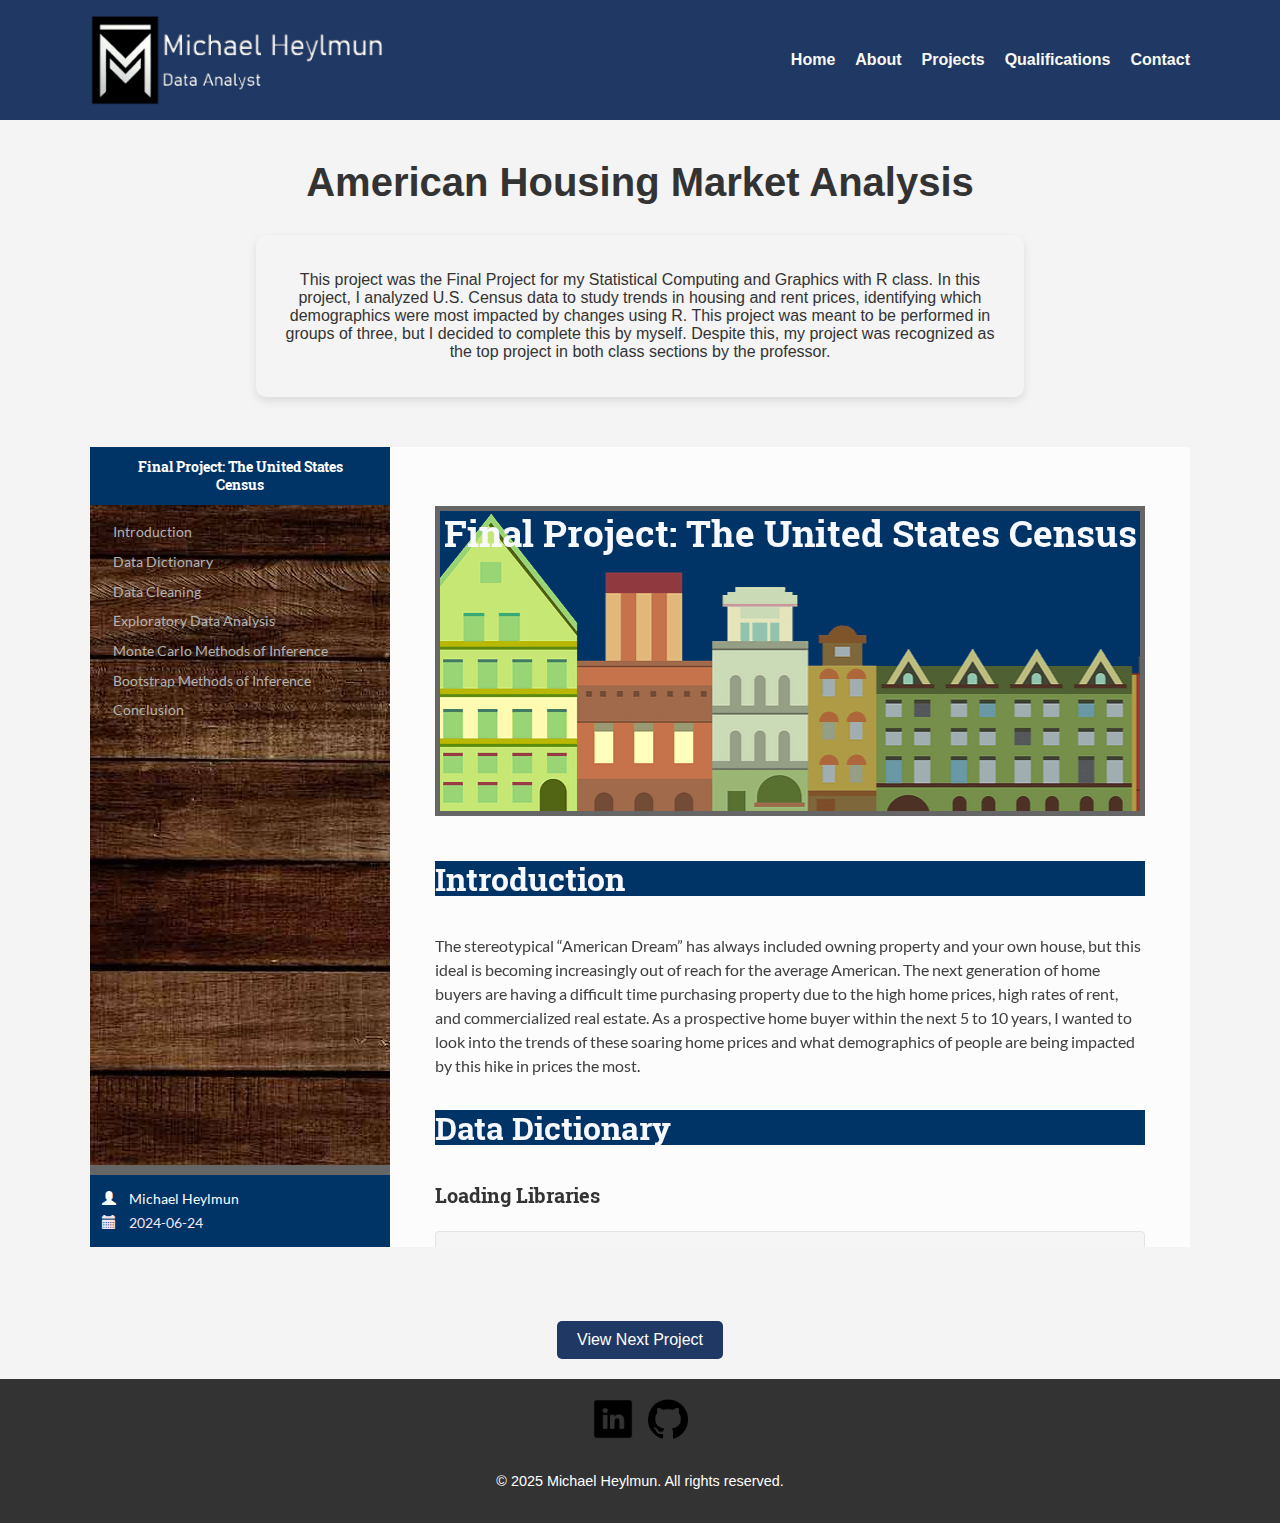
<file: housing_market_analysis.html>
<!DOCTYPE html>
<html lang="en">
<head>
    <meta charset="UTF-8">
    <meta name="viewport" content="width=device-width, initial-scale=1.0">
    <meta http-equiv="X-UA-Compatible" content="IE=edge">
    <title>American Housing Market Analysis</title>
    <link rel="stylesheet" href="styles.css">
    <link rel="icon" href="images/logo2.ico" type="image/ico">
</head>
<body>

    <div class="wrapper">
        <header class="sticky">
            <div class="container">
                <div class="logo">
                    <a href="index.html">
                        <img src="images/logo.png" alt="Michael Heylmun Logo" class="logo-img">
                    </a>
                </div>

                <nav class="desktop-nav">
                    <ul>
                        <li><a href="index.html">Home</a></li>
                        <li><a href="about.html">About</a></li>
                        <li class="dropdown">
                            <a href="projects.html">Projects</a>
                            <ul class="dropdown-content">
                                <li><a href="data_projects.html">Data Projects</a></li>
                                <li><a href="nondata_projects.html">Non-data Projects</a></li>
                            </ul>
                        </li>
                        <li><a href="qualifications.html">Qualifications</a></li>
                        <li><a href="contact.html">Contact</a></li>
                    </ul>
                </nav>

                <div class="mobile-nav">
                    <div class="hamburger" id="hamburger-menu">
                        <span class="line"></span>
                        <span class="line"></span>
                        <span class="line"></span>
                    </div>

                    <nav class="mobile-menu">
                        <ul>
                            <li><a href="index.html">Home</a></li>
                            <li><a href="about.html">About</a></li>
                            <li><a href="projects.html">Projects</a></li>
                            <li><a href="qualifications.html">Qualifications</a></li>
                            <li><a href="contact.html">Contact</a></li>
                        </ul>
                    </nav>
                </div>
            </div>
        </header>

        <div class="header-banner">
            <a href="index.html">
                <img src="images/logo2.png" alt="Michael Heylmun Logo" class="logo-img" id="banner-logo">
            </a>
        </div>

        <main class="content">
            <section id="american-housing-market" class="section">
                <h2>American Housing Market Analysis</h2>

                <div class="about-text full-width hidden">
                    <p>
                        This project was the Final Project for my Statistical Computing and Graphics with R class. In this project, I 
                        analyzed U.S. Census data to study trends in housing and rent prices, identifying which
                        demographics were most impacted by changes using R. This project was meant to be performed in groups of three, 
                        but I decided to complete this by myself. Despite this, my project was recognized as the top project in both 
                        class sections by the professor.
                    </p>
                </div>

                <div class="container hidden">
                    <iframe src="files/housing_market_file.html" width="100%" height="800px" frameborder="0"></iframe>
                </div>
            </section>

            <div class="projects-button-container">
                <a href="job_market_analysis.html" class="btn">View Next Project</a>
            </div>
        </main>

        <footer class="footer">
            <div class="footer-container">
                <div class="social-links">
                    <a href="https://www.linkedin.com/in/michael-heylmun/" target="_blank">
                        <img src="images/linkedin.png" alt="LinkedIn" class="social-icon">
                    </a>
                    <a href="https://github.com/mheylmun3" target="_blank">
                        <img src="images/github.png" alt="GitHub" class="social-icon">
                    </a>
                </div>
                <p>© 2025 Michael Heylmun. All rights reserved.</p>
            </div>
        </footer>
    </div>

    <script defer src="script.js"></script>
</body>
</html>
</file>
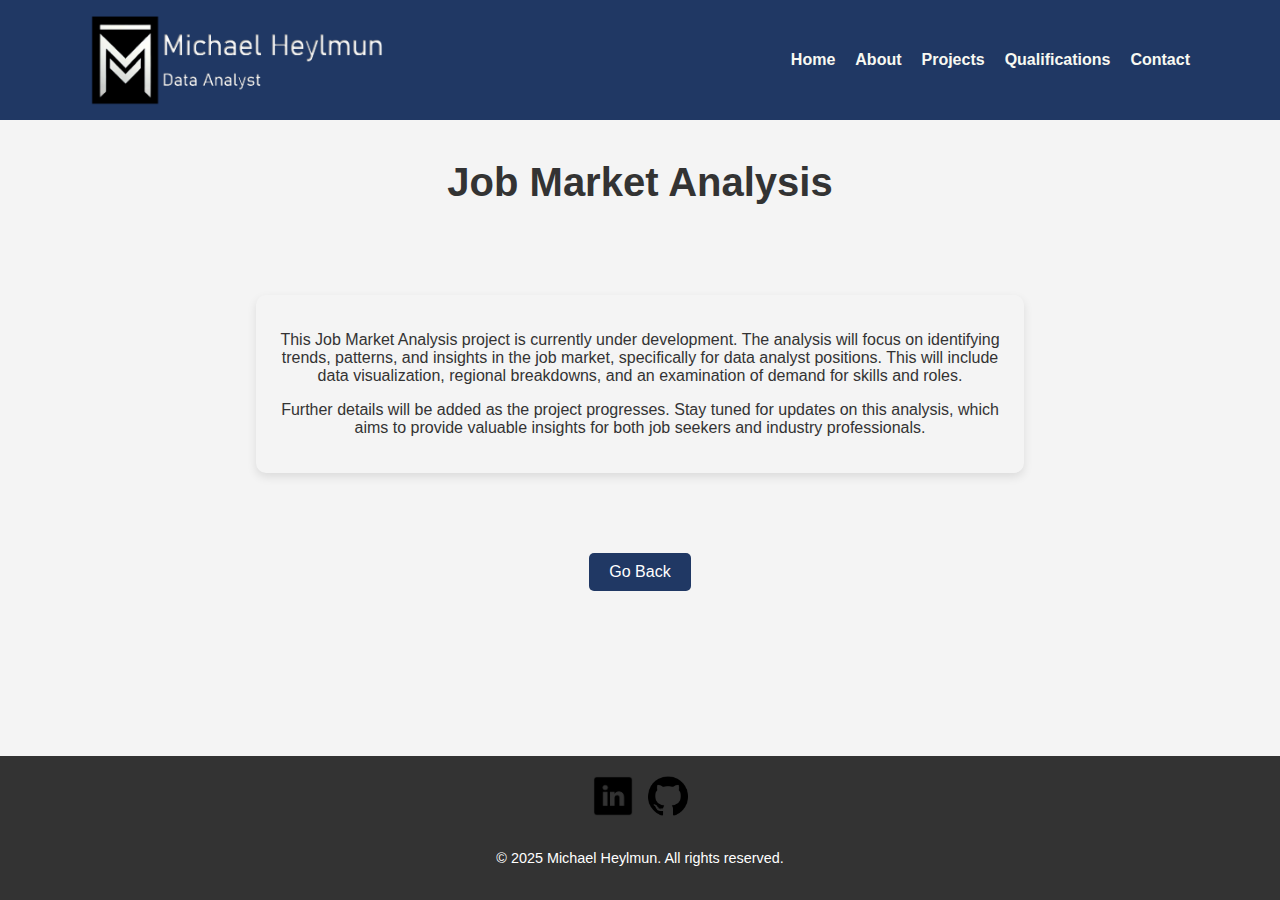
<file: job_market_analysis.html>
<!DOCTYPE html>
<html lang="en">
<head>
    <meta charset="UTF-8">
    <meta name="viewport" content="width=device-width, initial-scale=1.0">
    <meta http-equiv="X-UA-Compatible" content="IE=edge">
    <title>Job Market Analysis</title>
    <link rel="stylesheet" href="styles.css">
    <link rel="icon" href="images/logo2.ico" type="image/ico">
</head>
<body>

    <div class="wrapper">
        <header class="sticky">
            <div class="container">
                <div class="logo">
                    <a href="index.html">
                        <img src="images/logo.png" alt="Michael Heylmun Logo" class="logo-img">
                    </a>
                </div>

                <nav class="desktop-nav">
                    <ul>
                        <li><a href="index.html">Home</a></li>
                        <li><a href="about.html">About</a></li>
                        <li class="dropdown">
                            <a href="projects.html">Projects</a>
                            <ul class="dropdown-content">
                                <li><a href="data_projects.html">Data Projects</a></li>
                                <li><a href="nondata_projects.html">Non-data Projects</a></li>
                            </ul>
                        </li>
                        <li><a href="qualifications.html">Qualifications</a></li>
                        <li><a href="contact.html">Contact</a></li>
                    </ul>
                </nav>

                <div class="mobile-nav">
                    <div class="hamburger" id="hamburger-menu">
                        <span class="line"></span>
                        <span class="line"></span>
                        <span class="line"></span>
                    </div>

                    <nav class="mobile-menu">
                        <ul>
                            <li><a href="index.html">Home</a></li>
                            <li><a href="about.html">About</a></li>
                            <li><a href="projects.html">Projects</a></li>
                            <li><a href="qualifications.html">Qualifications</a></li>
                            <li><a href="contact.html">Contact</a></li>
                        </ul>
                    </nav>
                </div>
            </div>
        </header>

        <div class="header-banner">
            <a href="index.html">
                <img src="images/logo2.png" alt="Michael Heylmun Logo" class="logo-img" id="banner-logo">
            </a>
        </div>

        <main class="content">
            <section id="job-market-analysis" class="section hidden">
                <h2>Job Market Analysis</h2>
                <div class="about-container hidden">
                    <div class="about-text full-width hidden">
                        <p>
                            This Job Market Analysis project is currently under development. The analysis will focus on identifying trends,
                            patterns, and insights in the job market, specifically for data analyst positions. This will include
                            data visualization, regional breakdowns, and an examination of demand for skills and roles.
                        </p>
                        <p>
                            Further details will be added as the project progresses. Stay tuned for updates on this analysis, 
                            which aims to provide valuable insights for both job seekers and industry professionals.
                        </p>
                    </div>
                </div>
            </section>

            <div class="projects-button-container">
                <a href="data_projects.html" class="btn">Go Back</a>
            </div>
        </main>

        <footer class="footer">
            <div class="footer-container">
                <div class="social-links">
                    <a href="https://www.linkedin.com/in/michael-heylmun/" target="_blank">
                        <img src="images/linkedin.png" alt="LinkedIn" class="social-icon">
                    </a>
                    <a href="https://github.com/mheylmun3" target="_blank">
                        <img src="images/github.png" alt="GitHub" class="social-icon">
                    </a>
                </div>
                <p>© 2025 Michael Heylmun. All rights reserved.</p>
            </div>
        </footer>
    </div>

    <script defer src="script.js"></script>
</body>
</html>
</file>
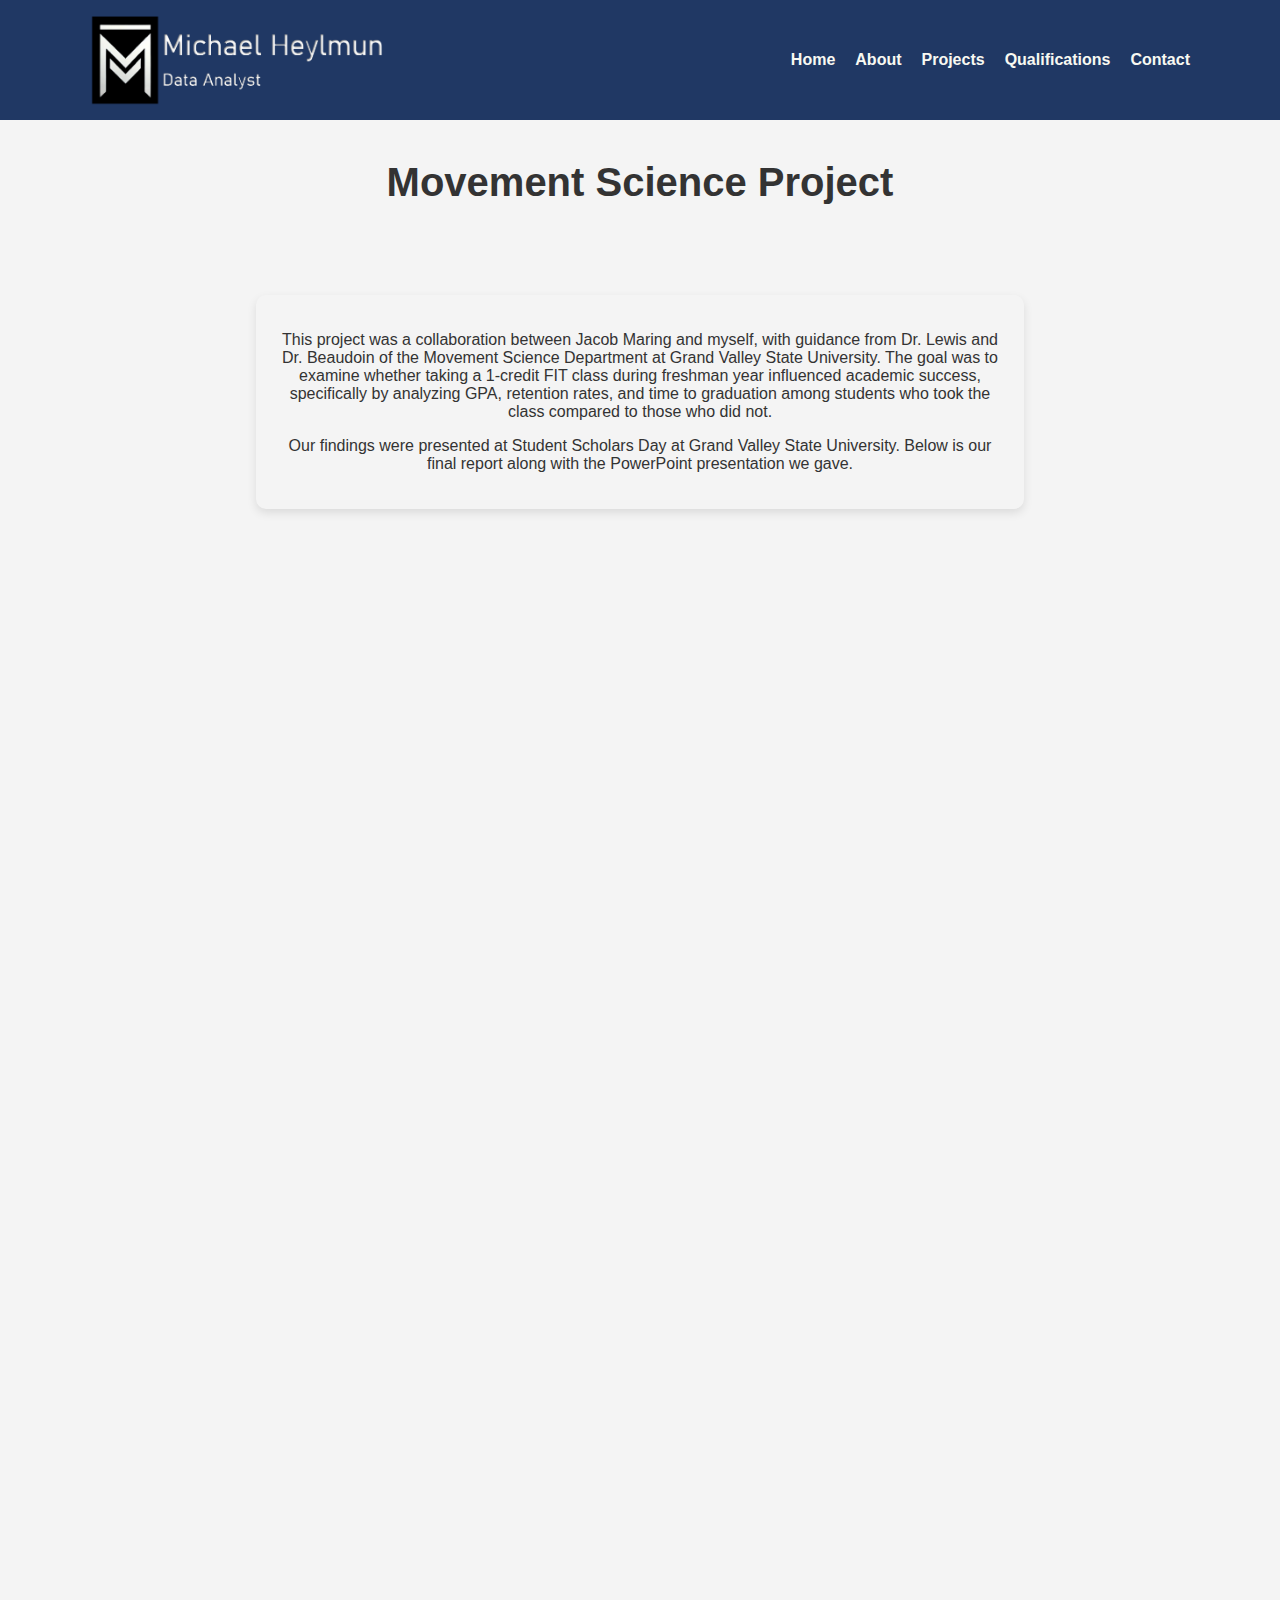
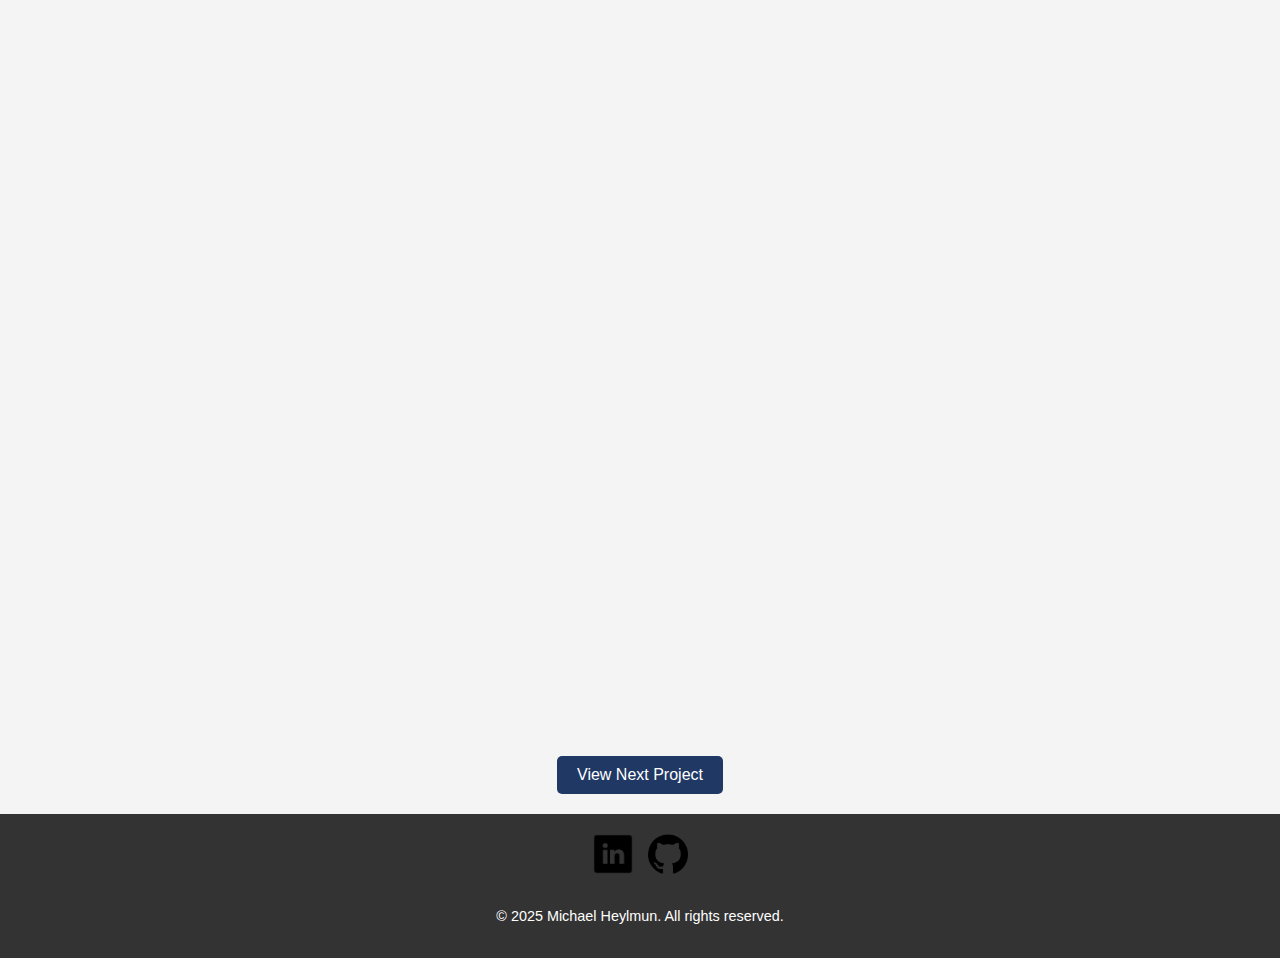
<file: movement_science_project.html>
<!DOCTYPE html>
<html lang="en">
<head>
    <meta charset="UTF-8">
    <meta name="viewport" content="width=device-width, initial-scale=1.0">
    <meta http-equiv="X-UA-Compatible" content="IE=edge">
    <title>Movement Science Project</title>
    <link rel="stylesheet" href="styles.css">
    <link rel="icon" href="images/logo2.ico" type="image/ico">
</head>
<body>

    <div class="wrapper">
        <header class="sticky">
            <div class="container">
                <div class="logo">
                    <a href="index.html">
                        <img src="images/logo.png" alt="Michael Heylmun Logo" class="logo-img">
                    </a>
                </div>

                <nav class="desktop-nav">
                    <ul>
                        <li><a href="index.html">Home</a></li>
                        <li><a href="about.html">About</a></li>
                        <li class="dropdown">
                            <a href="projects.html">Projects</a>
                            <ul class="dropdown-content">
                                <li><a href="data_projects.html">Data Projects</a></li>
                                <li><a href="nondata_projects.html">Non-data Projects</a></li>
                            </ul>
                        </li>
                        <li><a href="qualifications.html">Qualifications</a></li>
                        <li><a href="contact.html">Contact</a></li>
                    </ul>
                </nav>

                <div class="mobile-nav">
                    <div class="hamburger" id="hamburger-menu">
                        <span class="line"></span>
                        <span class="line"></span>
                        <span class="line"></span>
                    </div>

                    <nav class="mobile-menu">
                        <ul>
                            <li><a href="index.html">Home</a></li>
                            <li><a href="about.html">About</a></li>
                            <li><a href="projects.html">Projects</a></li>
                            <li><a href="qualifications.html">Qualifications</a></li>
                            <li><a href="contact.html">Contact</a></li>
                        </ul>
                    </nav>
                </div>
            </div>
        </header>

        <div class="header-banner">
            <a href="index.html">
                <img src="images/logo2.png" alt="Michael Heylmun Logo" class="logo-img" id="banner-logo">
            </a>
        </div>

        <main class="content">
            <section id="movement-science-project" class="section">
                <h2>Movement Science Project</h2>
                <div class="about-container">
                    <div class="about-text full-width hidden">
                        <p>
                            This project was a collaboration between Jacob Maring and myself, with guidance from Dr. 
                            Lewis and Dr. Beaudoin of the Movement Science Department at Grand Valley State University. 
                            The goal was to examine whether taking a 1-credit FIT class during freshman year influenced 
                            academic success, specifically by analyzing GPA, retention rates, and time to graduation among 
                            students who took the class compared to those who did not.
                        </p>
                        <p>
                            Our findings were presented at Student Scholars Day at Grand Valley State University. Below is 
                            our final report along with the PowerPoint presentation we gave.
                        </p>
                    </div>
                </div>

                <div class="container hidden">
                    <h3>Research Report (PDF)</h3>
                    <iframe src="files/movement_science_report.pdf" width="100%" height="800px" frameborder="0"></iframe>

                    <h3>Student Scholars Day Presentation</h3>
                    <iframe src="files/movement_science_presentation.pdf" width="100%" height="800px" frameborder="0"></iframe>
                </div>
            </section>

            <div class="projects-button-container">
                <a href="housing_market_analysis.html" class="btn">View Next Project</a>
            </div>
        </main>

        <footer class="footer">
            <div class="footer-container">
                <div class="social-links">
                    <a href="https://www.linkedin.com/in/michael-heylmun/" target="_blank">
                        <img src="images/linkedin.png" alt="LinkedIn" class="social-icon">
                    </a>
                    <a href="https://github.com/mheylmun3" target="_blank">
                        <img src="images/github.png" alt="GitHub" class="social-icon">
                    </a>
                </div>
                <p>© 2025 Michael Heylmun. All rights reserved.</p>
            </div>
        </footer>
    </div>

    <script defer src="script.js"></script>
</body>
</html>
</file>
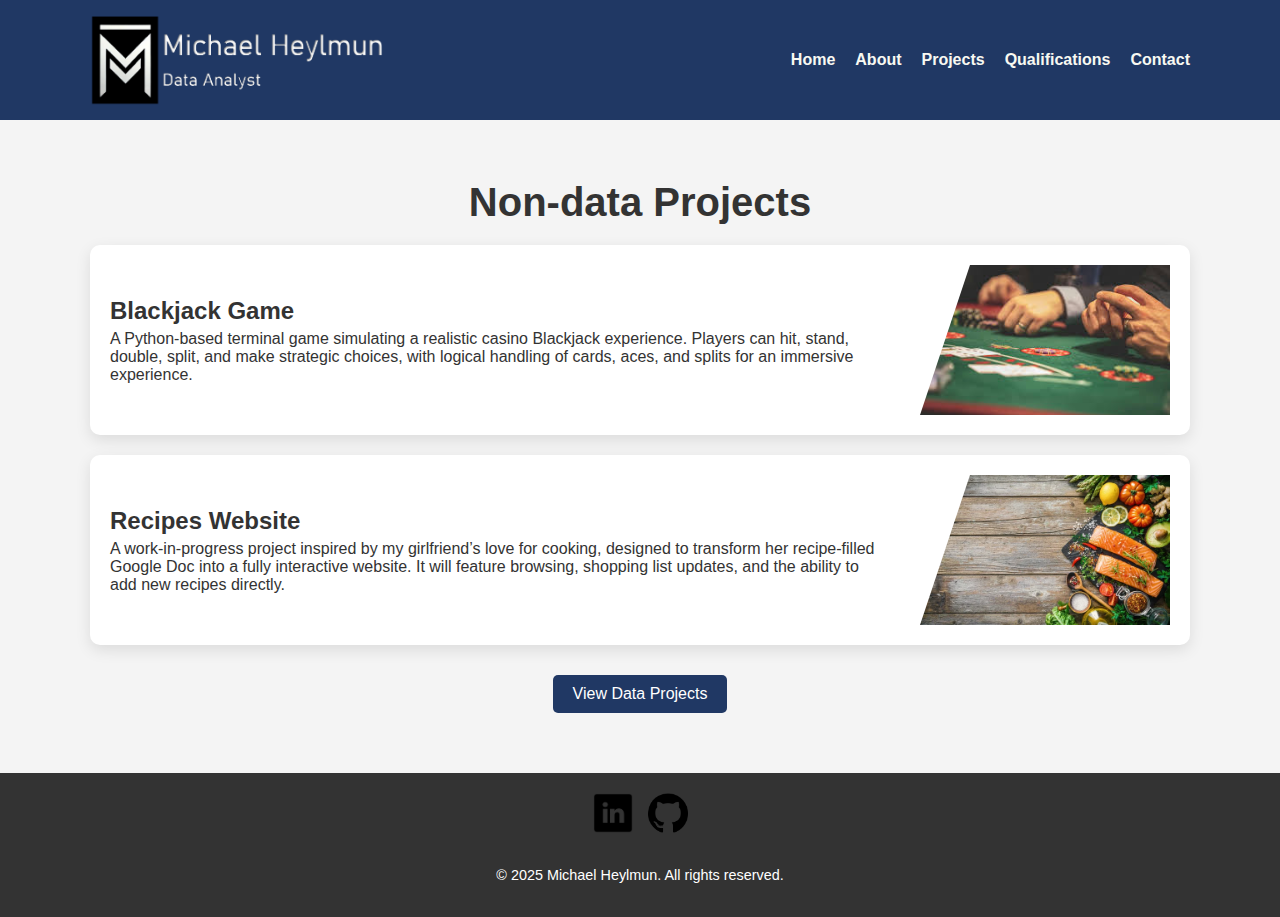
<file: nondata_projects.html>
<!DOCTYPE html>
<html lang="en">
<head>
    <meta charset="UTF-8">
    <meta name="viewport" content="width=device-width, initial-scale=1.0">
    <meta http-equiv="X-UA-Compatible" content="IE=edge">
    <title>Michael Heylmun - Non-Data Projects</title>
    <link rel="stylesheet" href="styles.css">
    <link rel="icon" href="images/logo2.ico" type="image/ico">
</head>
<body>

    <div class="wrapper">
        <header class="sticky">
            <div class="container">
                <div class="logo">
                    <a href="index.html">
                        <img src="images/logo.png" alt="Michael Heylmun Logo" class="logo-img">
                    </a>
                </div>

                <nav class="desktop-nav">
                    <ul>
                        <li><a href="index.html">Home</a></li>
                        <li><a href="about.html">About</a></li>
                        <li class="dropdown">
                            <a href="projects.html">Projects</a>
                            <ul class="dropdown-content">
                                <li><a href="data_projects.html">Data Projects</a></li>
                                <li><a href="nondata_projects.html">Non-data Projects</a></li>
                            </ul>
                        </li>
                        <li><a href="qualifications.html">Qualifications</a></li>
                        <li><a href="contact.html">Contact</a></li>
                    </ul>
                </nav>

                <div class="mobile-nav">
                    <div class="hamburger" id="hamburger-menu">
                        <span class="line"></span>
                        <span class="line"></span>
                        <span class="line"></span>
                    </div>

                    <nav class="mobile-menu">
                        <ul>
                            <li><a href="index.html">Home</a></li>
                            <li><a href="about.html">About</a></li>
                            <li><a href="projects.html">Projects</a></li>
                            <li><a href="qualifications.html">Qualifications</a></li>
                            <li><a href="contact.html">Contact</a></li>
                        </ul>
                    </nav>
                </div>
            </div>
        </header>

        <div class="header-banner">
            <a href="index.html">
                <img src="images/logo2.png" alt="Michael Heylmun Logo" class="logo-img" id="banner-logo">
            </a>
        </div>

        <main class="content">
            <section id="non-data-projects" class="section hidden">
                <div class="container">
                    <h2>Non-data Projects</h2>
                    <div class="projects-grid">
                        <a href="blackjack_game.html" class="project-link">
                            <div class="project">
                                <div class="project-info">
                                    <h3>Blackjack Game</h3>
                                    <p>
                                        A Python-based terminal game simulating a realistic casino Blackjack experience. 
                                        Players can hit, stand, double, split, and make strategic choices, with logical handling 
                                        of cards, aces, and splits for an immersive experience.
                                    </p>
                                </div>
                                <div class="project-image">
                                    <img src="images/blackjack.jpg" alt="Blackjack Game">
                                </div>
                            </div>
                        </a>

                        <a href="recipes_website.html" class="project-link">
                            <div class="project">
                                <div class="project-info">
                                    <h3>Recipes Website</h3>
                                    <p>
                                        A work-in-progress project inspired by my girlfriend’s love for cooking, designed to 
                                        transform her recipe-filled Google Doc into a fully interactive website. It will feature 
                                        browsing, shopping list updates, and the ability to add new recipes directly.
                                    </p>
                                </div>
                                <div class="project-image">
                                    <img src="images/recipes.png" alt="Recipes Website">
                                </div>
                            </div>
                        </a>
                    </div>

                    <div class="projects-button-container">
                        <a href="data_projects.html" class="btn">View Data Projects</a>
                    </div>
                </div>
            </section>
        </main>

        <footer class="footer">
            <div class="footer-container">
                <div class="social-links">
                    <a href="https://www.linkedin.com/in/michael-heylmun/" target="_blank">
                        <img src="images/linkedin.png" alt="LinkedIn" class="social-icon">
                    </a>
                    <a href="https://github.com/mheylmun3" target="_blank">
                        <img src="images/github.png" alt="GitHub" class="social-icon">
                    </a>
                </div>
                <p>© 2025 Michael Heylmun. All rights reserved.</p>
            </div>
        </footer>
    </div>

    <script defer src="script.js"></script>
</body>
</html>
</file>
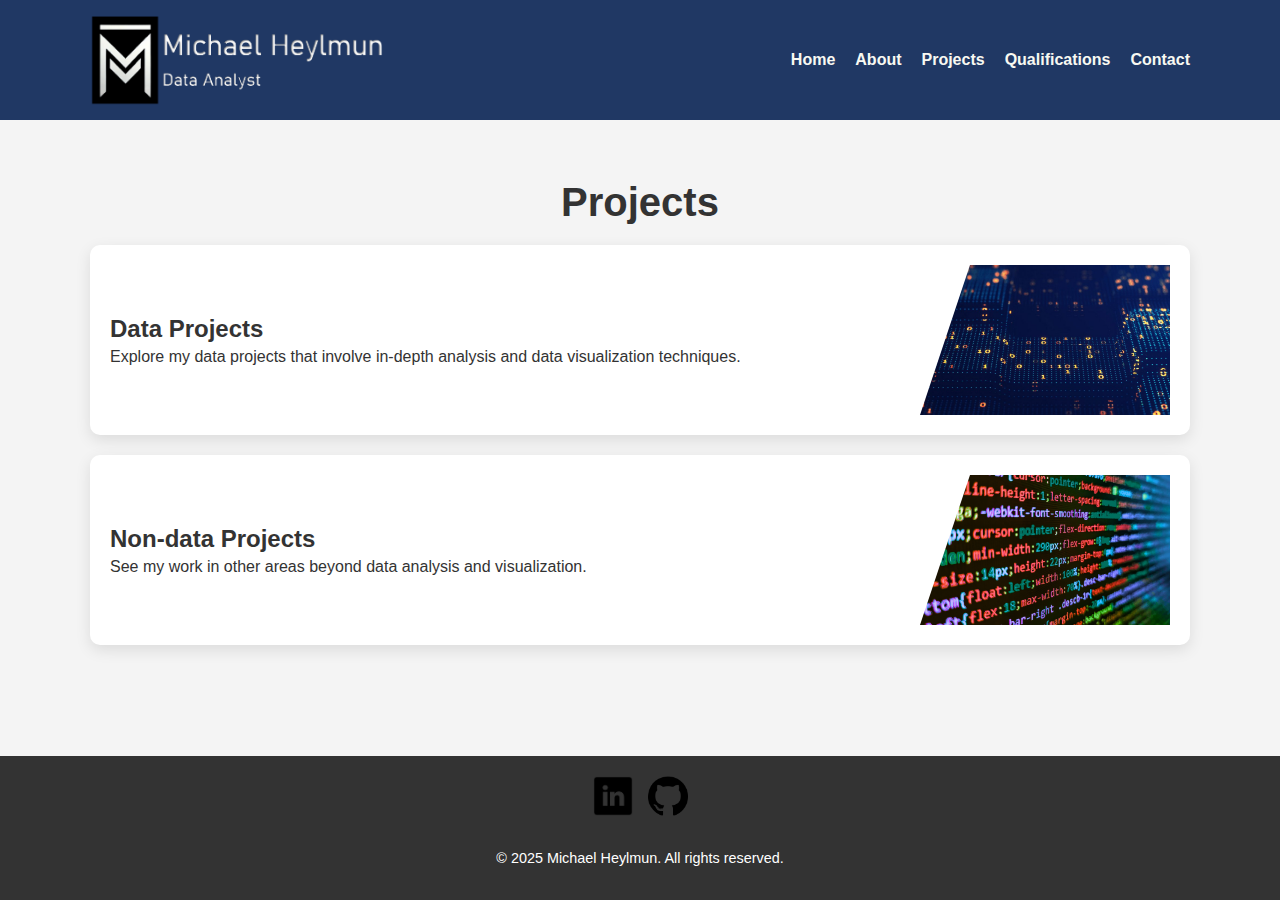
<file: projects.html>
<!DOCTYPE html>
<html lang="en">
<head>
    <meta charset="UTF-8">
    <meta name="viewport" content="width=device-width, initial-scale=1.0">
    <meta http-equiv="X-UA-Compatible" content="IE=edge">
    <title>Michael Heylmun - Projects</title>
    <link rel="stylesheet" href="styles.css">
    <link rel="icon" href="images/logo2.ico" type="image/ico">
</head>
<body>

    <div class="wrapper">
        <header class="sticky">
            <div class="container">
                <div class="logo">
                    <a href="index.html">
                        <img src="images/logo.png" alt="Michael Heylmun Logo" class="logo-img">
                    </a>
                </div>

                <nav class="desktop-nav">
                    <ul>
                        <li><a href="index.html">Home</a></li>
                        <li><a href="about.html">About</a></li>
                        <li class="dropdown">
                            <a href="projects.html">Projects</a>
                            <ul class="dropdown-content">
                                <li><a href="data_projects.html">Data Projects</a></li>
                                <li><a href="nondata_projects.html">Non-data Projects</a></li>
                            </ul>
                        </li>
                        <li><a href="qualifications.html">Qualifications</a></li>
                        <li><a href="contact.html">Contact</a></li>
                    </ul>
                </nav>

                <div class="mobile-nav">
                    <div class="hamburger" id="hamburger-menu">
                        <span class="line"></span>
                        <span class="line"></span>
                        <span class="line"></span>
                    </div>

                    <nav class="mobile-menu">
                        <ul>
                            <li><a href="index.html">Home</a></li>
                            <li><a href="about.html">About</a></li>
                            <li><a href="projects.html">Projects</a></li>
                            <li><a href="qualifications.html">Qualifications</a></li>
                            <li><a href="contact.html">Contact</a></li>
                        </ul>
                    </nav>
                </div>
            </div>
        </header>

        <div class="header-banner">
            <a href="index.html">
                <img src="images/logo2.png" alt="Michael Heylmun Logo" class="logo-img" id="banner-logo">
            </a>
        </div>

        <main class="content">
            <section id="projects" class="section hidden">
                <div class="container">
                    <h2>Projects</h2>
                    <div class="projects-grid">
                        <a href="data_projects.html" class="project-link">
                            <div class="project">
                                <div class="project-info">
                                    <h3>Data Projects</h3>
                                    <p>Explore my data projects that involve in-depth analysis and data visualization techniques.</p>
                                </div>
                                <div class="project-image">
                                    <img src="images/data.jpg" alt="Data Projects Image">
                                </div>
                            </div>
                        </a>

                        <a href="nondata_projects.html" class="project-link">
                            <div class="project">
                                <div class="project-info">
                                    <h3>Non-data Projects</h3>
                                    <p>See my work in other areas beyond data analysis and visualization.</p>
                                </div>
                                <div class="project-image">
                                    <img src="images/nondata.png" alt="Non-data Projects Image">
                                </div>
                            </div>
                        </a>
                    </div>
                </div>
            </section>
        </main>

        <footer class="footer">
            <div class="footer-container">
                <div class="social-links">
                    <a href="https://www.linkedin.com/in/michael-heylmun/" target="_blank">
                        <img src="images/linkedin.png" alt="LinkedIn" class="social-icon">
                    </a>
                    <a href="https://github.com/mheylmun3" target="_blank">
                        <img src="images/github.png" alt="GitHub" class="social-icon">
                    </a>
                </div>
                <p>© 2025 Michael Heylmun. All rights reserved.</p>
            </div>
        </footer>
    </div>

    <script defer src="script.js"></script>
</body>
</html>
</file>
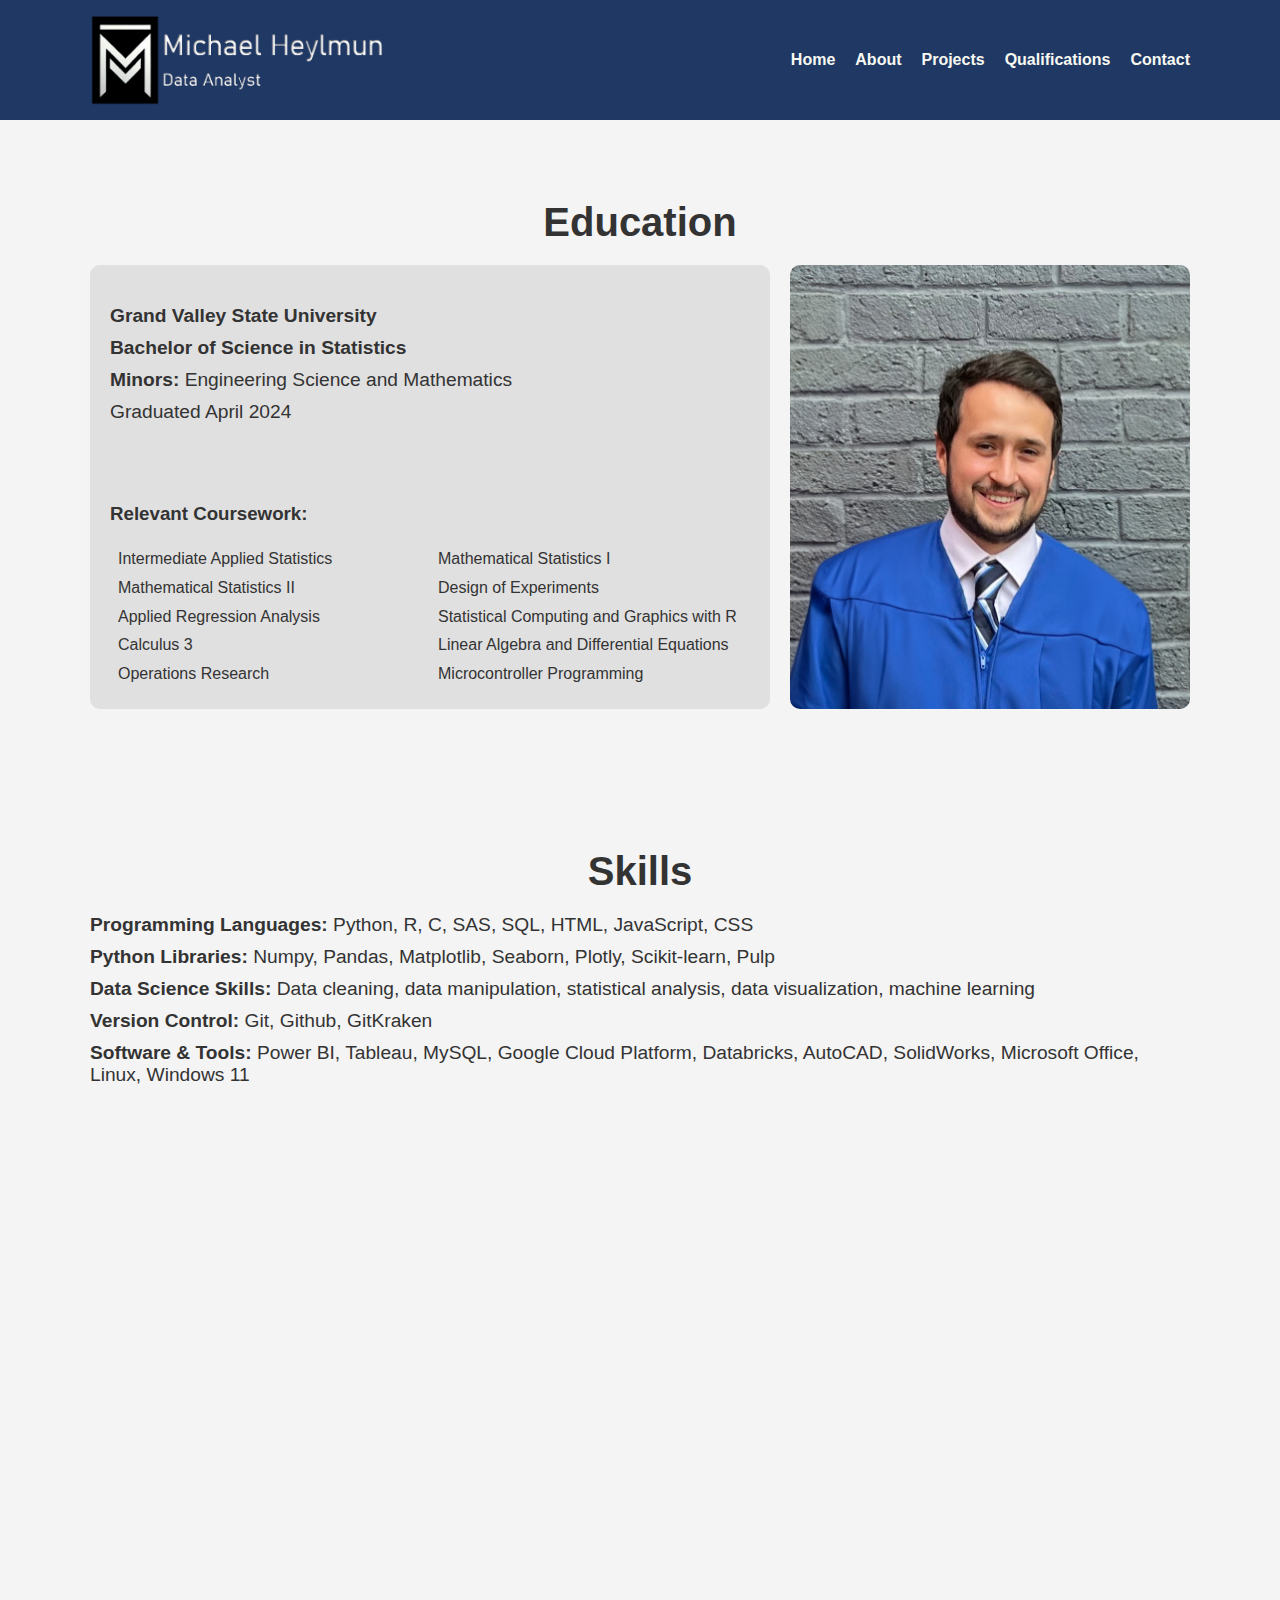
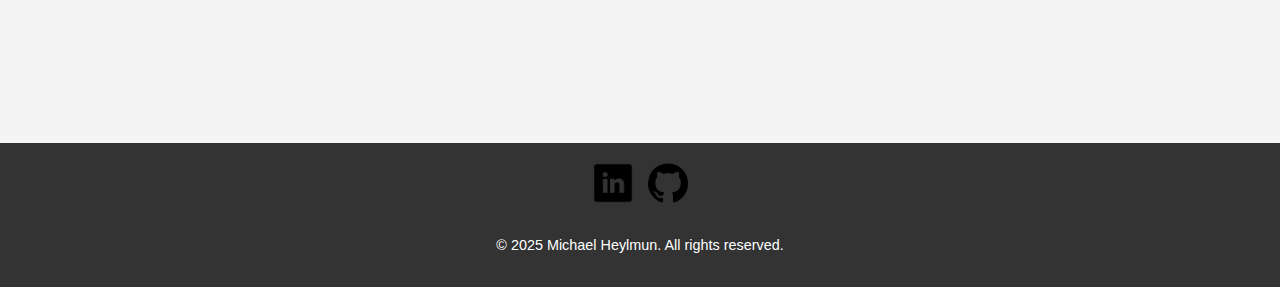
<file: qualifications.html>
<!DOCTYPE html>
<html lang="en">
<head>
    <meta charset="UTF-8">
    <meta name="viewport" content="width=device-width, initial-scale=1.0">
    <meta http-equiv="X-UA-Compatible" content="IE=edge">
    <title>Michael Heylmun - Qualifications</title>
    <link rel="stylesheet" href="styles.css">
    <link rel="icon" href="images/logo2.ico" type="image/ico">
</head>
<body>

    <div class="wrapper">
        <header class="sticky">
            <div class="container">
                <div class="logo">
                    <a href="index.html">
                        <img src="images/logo.png" alt="Michael Heylmun Logo" class="logo-img">
                    </a>
                </div>

                <nav class="desktop-nav">
                    <ul>
                        <li><a href="index.html">Home</a></li>
                        <li><a href="about.html">About</a></li>
                        <li class="dropdown">
                            <a href="projects.html">Projects</a>
                            <ul class="dropdown-content">
                                <li><a href="data_projects.html">Data Projects</a></li>
                                <li><a href="nondata_projects.html">Non-data Projects</a></li>
                            </ul>
                        </li>
                        <li><a href="qualifications.html">Qualifications</a></li>
                        <li><a href="contact.html">Contact</a></li>
                    </ul>
                </nav>

                <div class="mobile-nav">
                    <div class="hamburger" id="hamburger-menu">
                        <span class="line"></span>
                        <span class="line"></span>
                        <span class="line"></span>
                    </div>

                    <nav class="mobile-menu">
                        <ul>
                            <li><a href="index.html">Home</a></li>
                            <li><a href="about.html">About</a></li>
                            <li><a href="projects.html">Projects</a></li>
                            <li><a href="qualifications.html">Qualifications</a></li>
                            <li><a href="contact.html">Contact</a></li>
                        </ul>
                    </nav>
                </div>
            </div>
        </header> 

        <div class="header-banner">
            <a href="index.html">
                <img src="images/logo2.png" alt="Michael Heylmun Logo" class="logo-img" id="banner-logo">
            </a>
        </div>

        <main class="content">
            <section id="education" class="section section-first hidden">
                <div class="container">
                    <h2>Education</h2>
                    <div class="education-container">
                        <div class="education-text">
                            <ul>
                                <li><b>Grand Valley State University</b></li>
                                <li><b>Bachelor of Science in Statistics</b></li>
                                <li><b>Minors:</b> Engineering Science and Mathematics</li>
                                <li>Graduated April 2024</li>
                            </ul>
                            <h3>Relevant Coursework:</h3>
                            <table class="coursework-table">
                                <tr>
                                    <td>Intermediate Applied Statistics</td>
                                    <td>Mathematical Statistics I</td>
                                </tr>
                                <tr>
                                    <td>Mathematical Statistics II</td>
                                    <td>Design of Experiments</td>
                                </tr>
                                <tr>
                                    <td>Applied Regression Analysis</td>
                                    <td>Statistical Computing and Graphics with R</td>
                                </tr>
                                <tr>
                                    <td>Calculus 3</td>
                                    <td>Linear Algebra and Differential Equations</td>
                                </tr>
                                <tr>
                                    <td>Operations Research</td>
                                    <td>Microcontroller Programming</td>
                                </tr>
                            </table>
                        </div>
                        <div class="education-image">
                            <img src="images/grad.png" alt="Education Image">
                        </div>
                    </div>
                </div>
            </section>

            <section id="skills" class="section hidden">
                <div class="container">
                    <h2>Skills</h2>
                    <ul>
                        <li><b>Programming Languages:</b> Python, R, C, SAS, SQL, HTML, JavaScript, CSS</li>
                        <li><b>Python Libraries:</b> Numpy, Pandas, Matplotlib, Seaborn, Plotly, Scikit-learn, Pulp</li>
                        <li><b>Data Science Skills:</b> Data cleaning, data manipulation, statistical analysis, data visualization, machine learning</li>
                        <li><b>Version Control:</b> Git, Github, GitKraken</li>
                        <li><b>Software & Tools:</b> Power BI, Tableau, MySQL, Google Cloud Platform, Databricks, AutoCAD, SolidWorks, Microsoft Office, Linux, Windows 11</li>
                    </ul>
                </div>
            </section>

            <section id="certificates" class="section hidden">
                <div class="container">
                    <h2>Certificates</h2>
                    <h3>Completed:</h3>
                    <ul>
                        <li>The Ultimate MySQL Bootcamp</li>
                        <li>Data Analysis on Databricks</li>
                        <li>Python for Data Science, AI & Development</li>
                    </ul>
                    <h3>In Progress:</h3>
                    <ul>
                        <li>Google Cloud Platform for Data Analysts</li>
                        <li>Python for Machine Learning & Data Science Masterclass</li>
                        <li>The Git and Github Bootcamp</li>
                        <li>Mathematical Foundations of Machine Learning</li>
                        <li>Intermediate to Advanced Python with 10 OOP Projects</li>
                        <li>100 Days of Code: The Complete Python Pro Bootcamp</li>
                    </ul>
                </div>
            </section>
        </main>

        <footer class="footer">
            <div class="footer-container">
                <div class="social-links">
                    <a href="https://www.linkedin.com/in/michael-heylmun/" target="_blank">
                        <img src="images/linkedin.png" alt="LinkedIn" class="social-icon">
                    </a>
                    <a href="https://github.com/mheylmun3" target="_blank">
                        <img src="images/github.png" alt="GitHub" class="social-icon">
                    </a>
                </div>
                <p>© 2025 Michael Heylmun. All rights reserved.</p>
            </div>
        </footer>
    </div>

    <script defer src="script.js"></script>
</body>
</html>
</file>
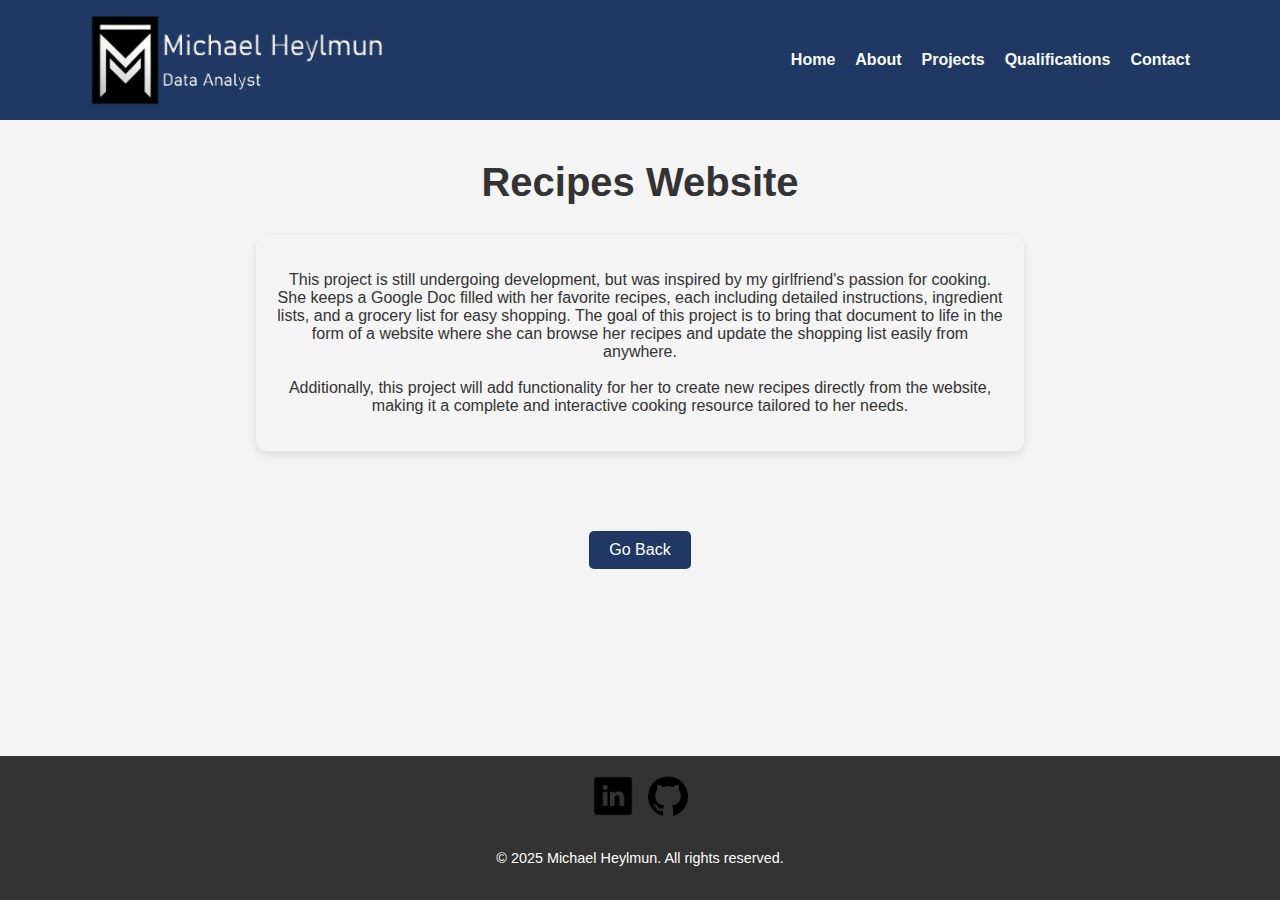
<file: recipes_website.html>
<!DOCTYPE html>
<html lang="en">
<head>
    <meta charset="UTF-8">
    <meta name="viewport" content="width=device-width, initial-scale=1.0">
    <meta http-equiv="X-UA-Compatible" content="IE=edge">
    <title>Recipes Website</title>
    <link rel="stylesheet" href="styles.css">
    <link rel="icon" href="images/logo2.ico" type="image/ico">
</head>
<body>

    <div class="wrapper">
        <header class="sticky">
            <div class="container">
                <div class="logo">
                    <a href="index.html">
                        <img src="images/logo.png" alt="Michael Heylmun Logo" class="logo-img">
                    </a>
                </div>

                <nav class="desktop-nav">
                    <ul>
                        <li><a href="index.html">Home</a></li>
                        <li><a href="about.html">About</a></li>
                        <li class="dropdown">
                            <a href="projects.html">Projects</a>
                            <ul class="dropdown-content">
                                <li><a href="data_projects.html">Data Projects</a></li>
                                <li><a href="nondata_projects.html">Non-data Projects</a></li>
                            </ul>
                        </li>
                        <li><a href="qualifications.html">Qualifications</a></li>
                        <li><a href="contact.html">Contact</a></li>
                    </ul>
                </nav>

                <div class="mobile-nav">
                    <div class="hamburger" id="hamburger-menu">
                        <span class="line"></span>
                        <span class="line"></span>
                        <span class="line"></span>
                    </div>

                    <nav class="mobile-menu">
                        <ul>
                            <li><a href="index.html">Home</a></li>
                            <li><a href="about.html">About</a></li>
                            <li><a href="projects.html">Projects</a></li>
                            <li><a href="qualifications.html">Qualifications</a></li>
                            <li><a href="contact.html">Contact</a></li>
                        </ul>
                    </nav>
                </div>
            </div>
        </header>

        <div class="header-banner">
            <a href="index.html">
                <img src="images/logo2.png" alt="Michael Heylmun Logo" class="logo-img" id="banner-logo">
            </a>
        </div>

        <main class="content">
            <section id="recipes-website" class="section hidden">
                <div class="container-fullwidth">
                    <h2>Recipes Website</h2>
                    <div class="about-text full-width">
                        <p>
                            This project is still undergoing development, but was inspired by my girlfriend's passion for cooking. She keeps a Google Doc filled with 
                            her favorite recipes, each including detailed instructions, ingredient lists, and a grocery list 
                            for easy shopping. The goal of this project is to bring that document to life in the form of a website 
                            where she can browse her recipes and update the shopping list easily from anywhere.
                            <br><br>
                            Additionally, this project will add functionality for her to create new recipes directly from the website, 
                            making it a complete and interactive cooking resource tailored to her needs.
                        </p>
                    </div>
                </div>
            </section>

            <div class="projects-button-container">
                <a href="nondata_projects.html" class="btn">Go Back</a>
            </div>
        </main>

        <footer class="footer">
            <div class="footer-container">
                <div class="social-links">
                    <a href="https://www.linkedin.com/in/michael-heylmun/" target="_blank">
                        <img src="images/linkedin.png" alt="LinkedIn" class="social-icon">
                    </a>
                    <a href="https://github.com/mheylmun3" target="_blank">
                        <img src="images/github.png" alt="GitHub" class="social-icon">
                    </a>
                </div>
                <p>© 2025 Michael Heylmun. All rights reserved.</p>
            </div>
        </footer>
    </div>

    <script defer src="script.js"></script>
</body>
</html>
</file>
<file: styles.css>
/* General Styling */
body {
    font-family: 'Roboto', sans-serif;
    margin: 0;
    padding: 0;
    background-color: #d4d4d4;
    color: #333;
}

/* Add padding to the top of the body content to avoid cutting off the content */
body {
    padding-top: 80px; /* Adjust based on your header height */
}

@media screen and (max-width: 768px) {
    /* Adjust for smaller screens if needed */
    body {
        padding-top: 100px; /* Adjust based on mobile header height */
    }
}

h2 {
    font-size: 2.5rem;
    margin-bottom: 20px;
    text-align: center;
    margin-top: 20px; /* Reduce margin-top */
}

/* Add more padding to the first section */
.section:first-of-type {
    padding-top: 120px; /* Only apply this padding to the first section */
}

/* Regular padding for other sections */
.section {
    padding-top: 10px; /* Adjust this value as needed for the rest of the sections */
    padding-bottom: 20px; /* Optional: Adjust bottom padding */
}

.container {
    width: 90%;
    max-width: 1100px;
    margin: 0 auto;
    padding: 20px 0;
}

/* Sticky Header */
header.sticky {
    position: fixed;
    width: 100%;
    top: 0;
    background-color: #203864; /* Ensure background stays visible */
    color: #fff;
    z-index: 1000;
    padding: 20px 0;
    transition: all 0.3s ease; /* Smooth transition for height */
}

header.scrolled {
    background-color: transparent;
}

/* Header with Proportional Height Change */
header {
    position: fixed;
    top: 0;
    width: 100%;
    background-color: #203864;
    color: white;
    z-index: 1000;
    transition: height 0.3s ease;
    display: flex;
    justify-content: space-between;
    align-items: center;
    padding: 0 20px;
    height: 80px; /* Initial header height */
}

header.scrolled {
    height: 50px; /* Minimum height of the header when scrolled */
}

/* Header Container */
header .container {
    display: flex;
    justify-content: space-between;
    align-items: center;
}

nav ul {
    list-style: none;
    display: flex;
    gap: 20px;
}

nav ul li a {
    color: #F8F9F2;
    text-decoration: none;
    font-weight: bold;
    transition: color 0.3s;
}

nav ul li a:hover {
    color: #7c7c7c;
}

/* Header Banner */
.header-banner {
    display: none; /* Initially hidden */
    position: fixed;
    top: 0;
    left: 0;
    width: 100%;
    background-color: #203864; /* Ensure background stays visible */
    text-align: center;
    padding: 10px;
    z-index: 1000;
    transition: all 0.3s ease; /* Smooth transition */
}

/* Header Banner Image Styling */
.header-banner img {
    width: 50px; /* Base size */
    transition: transform 0.3s ease, opacity 0.3s ease, box-shadow 0.3s ease;
}

.header-banner.scrolled img {
    width: 40px; /* Adjusted size when scrolled */
}

.header-banner img:hover {
    transform: scale(1.1); /* Enlarge slightly on hover */
    opacity: 0.9; /* Slightly reduce opacity on hover */
    box-shadow: 0 4px 10px rgba(0, 0, 0, 0.2); /* Add subtle shadow on hover */
}

/* Switch to logo2.png when scrolling */
.header-banner.scrolled #banner-logo {
    content: url('images/logo2.png'); /* Change the logo when scrolled */
}

/* Hero Section */
#hero {
    position: relative;
    width: 100%;
    max-width: 100vw; /* Prevent it from exceeding the viewport width */
    min-height: 100vh; /* Full viewport height */
    background-color: black; /* Start with a black background */
    visibility: hidden; /* Initially hidden */
    transition: background-color 2s ease, visibility 0s 2s; /* Smooth background transition and visibility delay */
    overflow: hidden;
    display: flex;
    flex-direction: column; /* Stack items vertically */
    justify-content: center; /* Center contents vertically */
    padding-bottom: 20px; /* Add padding at the bottom */
    padding-top: 120px; /* Ensure content isn't hidden behind the header */
    overflow-x: hidden;
}

#hero.active {
    background-color: #464646; /* Change to the desired grey background color */
    visibility: visible; /* Make visible */
    transition: background-color 2s ease; /* Smooth background transition */
}

/* Other Hero Content Styles */
.hero-content {
    position: relative;
    z-index: 2;
    text-align: center;
    padding: 20px;
    color: #ffffff;
    display: flex;
    flex-direction: column;
    align-items: center; /* Ensure content is centered */
    max-width: 100%; /* Prevent overflow */
}

@media screen and (max-width: 768px) {
    #hero {
        padding: 20px;
        text-align: center; /* Ensure text stays centered */
        height: auto; /* Remove full height for mobile */
        width: auto;
        max-width: 100vw; /* Prevent it from exceeding the viewport width */
    }

    /* Adjust image and text size */
    .hero-content {
        padding: 10px;
    }

    /* Adjust featured projects on mobile */
    .featured-projects-grid {
        flex-direction: column;
        gap: 20px;
        width: 100%;
    }
}

/* Hero Content */
.hero-content {
    position: relative;
    z-index: 2;
    text-align: center;
    padding: 20px;
    color: #ffffff;
    display: flex;
    flex-direction: column;
    align-items: center; /* Ensure content is centered */
    max-width: 100%; /* Prevent overflow */
}

/* Ensure the featured projects section has enough space on small screens */
.featured-projects-grid {
    display: flex;
    justify-content: center;
    gap: 10px;
    flex-wrap: wrap; /* Allow projects to wrap on smaller screens */
    margin-top: 20px;
}

.hero-content h2,
.hero-content p,
.hero-content .btn,
#featured-projects {
    opacity: 0; /* Start hidden */
    transform: translateY(20px); /* Slight offset for rising effect */
    transition: opacity 0.5s ease, transform 0.5s ease;
}

.hero-content h2.active,
.hero-content p.active,
.hero-content .btn.active,
#featured-projects.active {
    opacity: 1; /* Fade in */
    transform: translateY(0); /* Move to original position */
}

.featured-project {
    background-color: #f4f4f4;
    padding: 10px;
    border-radius: 10px;
    width: 100%; /* Take full width on mobile */
    max-width: 280px; /* Limit the width of each project */
    height: auto;
    box-shadow: 0 4px 10px rgba(0, 0, 0, 0.1);
    transition: transform 0.3s ease;
    margin-bottom: 20px; /* Add space between items */
}

/* Mobile-specific changes */
@media screen and (max-width: 768px) {
    #hero {
        min-height: auto; /* Ensure flexibility on smaller screens */
        padding: 60px 20px 20px; /* Adjust top padding to accommodate the header */
    }

    /* Adjust the hero content padding */
    .hero-content {
        padding: 15px;
        margin: 0 auto;
        max-width: 100%; /* Ensure full width on mobile */
    }

    /* Stack projects in a single column on small screens */
    .featured-projects-grid {
        flex-direction: column;
        align-items: center;
        gap: 20px; /* Add a gap between stacked projects */
    }

    .featured-project {
        width: 90%; /* Take up more space on smaller screens */
        margin-bottom: 20px; /* Ensure space between each project */
    }

    /* Disable constant reinitialization of dots and lines on mobile */
    #interactive-canvas {
        position: fixed; /* Keep the canvas in a fixed position */
        top: 0;
        left: 0;
        width: 100%;
        height: 100%;
        z-index: 1;
        pointer-events: none; /* Ensure no interaction with the canvas */
    }
}

#interactive-canvas {
    position: absolute;
    top: 0;
    left: 0;
    width: 100%;
    height: 100%;
    z-index: 1;
    display: block;
}

.hero-content {
    position: relative;
    z-index: 2; /* Make sure the text and buttons are above the canvas */
    text-align: center;
    padding-top: 150px;
    color: #ffffff;
}

.hero-content h2 {
    font-size: 3rem;
}

.hero-content p {
    font-size: 1.5rem;
}

.hero-content .btn {
    padding: 10px 20px;
    background-color: #203864;
    color: #fff;
    text-decoration: none;
    border-radius: 5px;
    margin-top: 20px;
    display: inline-block;
    transition: background-color 0.3s;
}

.hero-content .btn:hover {
    background-color:#203864;
}

/* Featured Projects */
.featured-projects-grid {
    display: flex;
    justify-content: space-evenly; /* Space out evenly */
    gap: 20px;
    margin-top: 30px;
}

.featured-project {
    background-color: #f4f4f4;
    padding: 15px;
    border-radius: 10px;
    width: 400px; /* Wider container */
    box-shadow: 0 6px 12px rgba(0, 0, 0, 0.1);
    transition: transform 0.3s ease;
    overflow: hidden;
    text-align: center; /* Center the title */
}

.featured-project img {
    width: 100%;
    height: 200px; /* Adjusted height for a balanced look */
    object-fit: cover; /* Ensures the image fills the space */
    border-radius: 10px;
}

.featured-project p {
    margin-top: 10px; /* Adjust spacing between image and title */
    font-size: 1.3rem;
    font-weight: bold;
    color: #333;
}

.featured-project:hover {
    transform: scale(1.05); /* Slightly expands on hover */
}

a.project-link {
    text-decoration: none;
    color: inherit;
}

#featured-projects h3 {
    font-size: 2rem;
    color: #fff;
    margin-bottom: 20px;
}

/* Featured Project Titles */
.featured-project p {
    opacity: 0; /* Start with opacity 0 for fade-in effect */
    transition: opacity 0.5s ease; /* Adjust the transition effect and duration */
    font-size: 1.3rem; /* Font size */
    font-weight: bold; /* Bold text */
    color: #333; /* Text color */
    text-align: center; /* Center the text */
}

.featured-project.active p {
    opacity: 1; /* Fade-in effect when active */
}

/* Hover Effect */
.featured-project:hover {
    transform: scale(1.05); /* Slightly expands the project box on hover */
}

/* Hover Effect */
.featured-project:hover {
    transform: scale(1.05); /* Slightly expands the project box on hover */
}

/* Section Styling */
.section {
    padding-top: 20px;

}

.projects-grid {
    display: grid;
    grid-template-columns: repeat(auto-fit, minmax(300px, 1fr));
    gap: 20px;
}

.projects-grid .project {
    background-color: #fff;
    padding: 20px;
    border-radius: 10px;
    box-shadow: 0 5px 15px rgba(0, 0, 0, 0.1);
    transition: transform 0.3s ease, box-shadow 0.3s ease;
}

.projects-grid .project:hover {
    transform: translateY(-10px);
    box-shadow: 0 10px 20px rgba(0, 0, 0, 0.2);
}

footer {
    width: 100%;
    background-color: #333;
    color: white;
    padding: 20px 0;
    text-align: center;
    box-sizing: border-box; /* Ensure padding is included in the width calculation */
    overflow: hidden; /* Prevent any content from overflowing */
}

.footer-container {
    display: flex;
    flex-direction: column;
    align-items: center;
    gap: 10px;
}

.social-links {
    display: flex;
    justify-content: center;
    gap: 15px;
    margin-bottom: 10px;
}

.social-icon {
    width: 40px; /* Adjust the size of the icons */
    transition: transform 0.3s;
}

.social-icon:hover {
    transform: scale(1.1); /* Slight zoom on hover */
}

footer a {
    text-decoration: none;
}

footer p {
    margin-top: 10px;
    font-size: 0.9rem;
}

/* Logo Styling */
.logo img {
    width: 300px; /* Adjust size as needed */
    height: auto;
    display: block;
    margin: 0 auto; /* Center the logo */
    background: none; /* Remove any background if applied */
    transition: transform 0.3s ease; /* Smooth transition effect */
}

.logo img:hover {
    transform: scale(1.05); /* Enlarge the image slightly */
}

body, header, .logo {
    print-color-adjust: exact; /* Standard property */
    -webkit-print-color-adjust: exact; /* Vendor-specific property */
}

/* Dropdown Menu */
.dropdown {
    position: relative;
    display: inline-block;
}

.dropdown-content {
    display: none;
    position: absolute;
    background-color: #333;
    min-width: 200px; /* Ensure minimum width is large enough for text */
    max-width: 300px; /* Set a maximum width, adjust as needed */
    box-shadow: 0 8px 16px rgba(0, 0, 0, 0.2);
    z-index: 1000;
    left: 50%; /* Align to the middle */
    transform: translateX(-50%); /* Center the dropdown */
    padding: 0;
    margin: 0;
    list-style: none;
    text-align: center; /* Center the text */
}

.dropdown-content a {
    color: white;
    padding: 12px 16px;
    text-decoration: none;
    display: block;
    width: 100%; /* Ensure the link takes the full width of the container */
    box-sizing: border-box;
    white-space: nowrap; /* Prevent text from breaking into multiple lines */
    overflow: hidden; /* Hide text overflow */
    text-overflow: ellipsis; /* Show "..." if text is too long */
}

.dropdown-content a:hover {
    background-color: #444;
}

/* Show the dropdown menu on hover */
.dropdown:hover .dropdown-content {
    display: block;
}

/* About Me Section Styling */
.about-container {
    display: flex;
    align-items: stretch; /* Ensure both text and image stretch to the same height */
    justify-content: space-between; /* Ensures space between the text and image */
    gap: 20px; /* Adds some space between the text and the image */
    margin-top: 20px;
}

.about-text {
    background-color: #e0e0e0; /* Light grey background for the text box */
    padding: 20px;
    flex: 1; /* Allows the text box to take up available space */
    max-width: 60%; /* Restrict the width of the text box to 60% of the container */
    border-radius: 10px; /* Optional: Add rounded corners to the image */
}

.about-image {
    flex: 0 0 auto; /* Ensure image container does not shrink */
}

.about-image img {
    height: 100%; /* Make the image take up 100% of its container's height */
    max-width: 500px; /* Set a max-width for the image */
    object-fit: cover; /* Preserve image quality and prevent distortion */
    border-radius: 10px; /* Optional: Add rounded corners to the image */
}

@media screen and (max-width: 500px) {
    .about-container {
        flex-direction: column; /* Stack the text and image on smaller screens */
        text-align: center;
    }

    .about-text {
        max-width: 100%; /* Full width on smaller screens */
    }

    .about-image img {
        height: auto; /* Set image height to auto on smaller screens */
        max-width: auto; /* Reduce image size on smaller screens */
    }
}

/* Resume Section Styling */
.resume-section {
    margin-top: 40px;
    text-align: center;
}

.resume-download-icon {
    margin-top: 20px;
    width: 50px; /* Adjust the size of the download image */
    cursor: pointer;
    transition: transform 0.3s;
}

.resume-download-icon:hover {
    transform: scale(1.1); /* Slight zoom effect on hover */
}

/* Responsive embed for the resume */
.responsive-embed {
    width: 100%; /* Take the full width of the container */
    height: 120vh; /* Dynamically adjust height based on the screen size, leaving room for other elements */
    border: none; /* Remove border */
}

@media screen and (max-width: 768px) {
    .responsive-embed {
        height: calc(100vh - 300px); /* Adjust for smaller screens */
    }
}

/* Contact Form Styling */
form {
    display: flex;
    flex-direction: column;
    gap: 10px;
    max-width: 600px;
    margin: 0 auto;
}

form label {
    font-size: 1rem;
    font-weight: bold;
}

form input, form textarea {
    padding: 10px;
    border-radius: 5px;
    border: 1px solid #ccc;
    font-size: 1rem;
}

form button {
    padding: 10px;
    background-color: #203864;
    color: white;
    border: none;
    border-radius: 5px;
    cursor: pointer;
    font-size: 1rem;
}

form button:hover {
    background-color: #1b2e4a;
}

/* Center the text and contact info */
.contact-info-text {
    text-align: center;
    font-size: 1.2rem;
    margin: 20px 0;
}

.contact-info-list {
    list-style: none;
    padding: 0;
    margin: 10px 0 20px 0;
    text-align: center; /* Center the contact information */
}

.contact-info-list li {
    margin-bottom: 10px;
}

/* Match link color to header */
.contact-info-list a {
    color: #203864; /* Same blue as the header */
    text-decoration: none;
    font-weight: bold;
}

.contact-info-list a:hover {
    text-decoration: underline;
}

/* Education Section Styling */
.education-container {
    display: flex;
    align-items: stretch;
    justify-content: space-between;
    gap: 20px;
}

.education-text {
    background-color: #e0e0e0;
    padding: 20px;
    flex: 1;
    max-width: 60%;
    border-radius: 10px;
}

.education-image {
    flex: 0 0 auto;
}

.education-image img {
    height: 100%;
    max-width: 400px;
    object-fit: cover;
    border-radius: 10px;
}

@media screen and (max-width: 768px) {
    .education-container {
        flex-direction: column;
        text-align: center;
    }

    .education-text {
        max-width: 100%;
    }

    .education-image img {
        height: auto;
        max-width: 100%;
    }
}

/* Skills and Certificates Sections */
section ul {
    list-style: none;
    padding: 0;
    margin: 20px 0;
}

section ul li {
    font-size: 1.2rem;
    margin-bottom: 10px;
}

/* Education Section Styling */
.education-container {
    display: flex;
    align-items: stretch;
    justify-content: space-between;
    gap: 20px;
}

.education-text {
    background-color: #e0e0e0;
    padding: 20px;
    flex: 1;
    max-width: 60%;
    border-radius: 10px;
}

.education-text h3 {
    margin-top: 80px; /* Add margin to increase spacing above "Relevant Coursework" */
}

.education-image {
    flex: 0 0 auto;
}

.education-image img {
    height: 100%;
    max-width: 400px;
    object-fit: cover;
    border-radius: 10px;
}

/* Coursework Table Styling */
.coursework-table {
    width: 100%;
    margin-top: 20px;
    border-collapse: collapse;
}

.coursework-table td {
    padding: 4px 8px; /* Reduced padding for closer spacing between items */
    vertical-align: top;
    text-align: left;
    width: 50%;
    line-height: 1.3; /* Adjust line-height for less vertical spacing */
}

/* Mobile Responsive */
@media screen and (max-width: 768px) {
    .education-container {
        flex-direction: column;
        text-align: center;
    }

    .education-text {
        max-width: 100%;
    }

    .education-image img {
        height: auto;
        max-width: 100%;
    }
}

/* Projects Grid and Hover Effect */
.projects-grid {
    display: flex;
    flex-direction: column;
    gap: 20px;
}

.project {
    display: flex;
    align-items: center;
    justify-content: space-between; /* Ensures space between text and image */
    transition: transform 0.3s ease;
    background-color: #f4f4f4;
    padding: 10px;
    border-radius: 10px;
    box-shadow: 0 4px 10px rgba(0, 0, 0, 0.1);
    cursor: pointer;
    overflow: hidden; /* Ensure that content stays inside the box */
}

.project:hover {
    transform: scale(1.05); /* Expand on hover */
}

.project-info {
    flex-grow: 1;
    padding-right: 20px; /* Add padding to the right to create space between text and image */
}

.project-image {
    width: 250px; /* Adjusted width for a wider image */
    height: 150px; /* Maintain height */
    overflow: hidden; /* Hide any overflow */
    position: relative;
    order: 1; /* Move the image to the right */
    flex-shrink: 0; /* Prevent the image from shrinking */
}

.project-image img {
    width: 100%;
    height: 100%;
    object-fit: cover; /* Ensures the image covers the entire area and maintains aspect ratio */
    clip-path: polygon(20% 0%, 100% 0%, 100% 100%, 0% 100%); /* Diagonal cut */
    transition: transform 0.3s ease; /* Smooth transition for hover effect */
}

/* For mobile screens (below 768px) - Remove hexagon effect */
@media screen and (max-width: 768px) {
    .project-image img {
        clip-path: none; /* Remove hexagon cut-out */
        border-radius: 10px; /* Optional: Add a rounded corner effect for consistency */
        width: 100%; /* Make sure the image takes the full width */
        height: auto; /* Maintain the aspect ratio */
    }
}

.project {
    display: flex;
    justify-content: space-between;
    align-items: center;
    gap: 20px;
    padding: 10px;
    background-color: #f4f4f4;
    border-radius: 10px;
    box-shadow: 0 4px 10px rgba(0, 0, 0, 0.1);
    cursor: pointer;
    overflow: hidden;
    transition: transform 0.3s ease;
}

.project:hover {
    transform: scale(1.05); /* Expand on hover */
}

.project-info {
    flex-grow: 1;
    padding-right: 20px; /* Adjust padding between text and image */
}

.project h3 {
    margin: 0;
    font-size: 1.5rem;
}

.project p {
    margin: 5px 0 0 0;
    font-size: 1rem;
}

/* Remove text decoration from project links */
a.project-link {
    text-decoration: none;
    color: inherit; /* Inherit color from parent */
    display: block; /* Ensure the link covers the entire project box */
}

/* General Section Styling */
.section {
    padding: 20px 0; /* Reduce padding between sections */
    padding-top: 40px;
}

/* Container Styling */
.container {
    margin: 0 auto;
    width: 90%;
    max-width: 1100px;
    padding: 10px 0; /* Reduce the padding inside each section */
}

/* Heading Styling */
h2 {
    margin-bottom: 30px; /* Reduce the bottom margin below each heading */
    text-align: center;
    font-size: 2.2rem;
}

/* Skills Section */
#skills ul {
    list-style-type: none;
    padding-left: 0;
}

#skills li {
    margin-bottom: 10px; /* Reduce margin between each skill item */
}

/* Certificates Section */
#certificates ul {
    list-style-type: none;
    padding-left: 0;
}

#certificates li {
    margin-bottom: 10px; /* Reduce margin between each certificate item */
}

/* Education Section - Optional adjustments */
#education ul {
    list-style-type: none;
    padding-left: 0;
}

#education li {
    margin-bottom: 10px; /* Reduce margin between each education item */
}

/* Button Styling (used in Hero Section) */
.btn {
    padding: 10px 20px;
    background-color: #203864;
    color: #fff;
    text-decoration: none;
    border-radius: 5px;
    margin-top: 20px;
    display: inline-block;
    transition: background-color 0.3s;
}

.btn:hover {
    background-color: #1b2e4a;
}

/* Button Container to Center Button */
.projects-button-container {
    text-align: center;
    margin-top: 40px;
}

/* General Styling */
body {
    font-family: 'Roboto', sans-serif;
    margin: 0;
    padding: 0;
    background-color: #f4f4f4;
    color: #333;
}

h2 {
    font-size: 2.5rem;
    margin-bottom: 20px;
    text-align: center;
}

.container {
    width: 90%;
    max-width: 1100px;
    margin: 0 auto;
    padding: 20px 0;
}

/* Section Styling */
.section {
    padding-top: 120px;
    margin-top: 20px;
}

.content-wrapper {
    display: flex;
    justify-content: space-between;
    align-items: center;
    gap: 20px;
    margin-top: 20px;
}

.text-content {
    flex: 1;
    font-size: 1.2rem;
    line-height: 1.5;
}

.image-content {
    flex: 0 0 40%; /* Adjust image size */
}

.image-content img {
    width: 100%;
    border-radius: 10px;
}

/* Button Styling */
.next-project-btn {
    margin-top: 50px;
    text-align: center;
}

.btn {
    padding: 10px 20px;
    background-color: #203864;
    color: #fff;
    text-decoration: none;
    border-radius: 5px;
    transition: background-color 0.3s ease;
}

.btn:hover {
    background-color: #1b2e4a;
}

/* Footer Styling */
footer {
    background-color: #333;
    color: white;
    padding: 20px 0;
    text-align: center;
}

.social-links {
    display: flex;
    justify-content: center;
    gap: 15px;
    margin-bottom: 10px;
}

.social-links img {
    width: 40px;
    transition: transform 0.3s;
}

.social-links img:hover {
    transform: scale(1.1);
}

/* Container for text and image, similar to about and education sections */
.about-container {
    display: flex;
    align-items: stretch;
    justify-content: space-between;
    gap: 20px;
}

.about-text {
    background-color: #e0e0e0; /* Light grey background for the text box */
    padding: 20px;
    flex: 1;
    max-width: 60%;
    border-radius: 10px; /* Rounded corners for the box */
}

.about-image {
    flex: 0 0 auto;
}

.about-image img {
    height: 100%;
    max-width: 500px;
    object-fit: cover; /* Ensure image fits the box without distortion */
    border-radius: 10px; /* Rounded corners for the image */
}

/* Responsive adjustments for smaller screens */
@media screen and (max-width: 768px) {
    .about-container {
        flex-direction: column; /* Stack the text and image on smaller screens */
        text-align: center;
    }

    .about-text {
        max-width: 100%; /* Full width on smaller screens */
    }

    .about-image img {
        height: auto; /* Auto height for responsive design */
        max-width: 100%; /* Reduce image size on smaller screens */
    }
}

/* Button Styling (used in Hero Section and for Navigation Between Projects) */
.btn {
    padding: 10px 20px;
    background-color: #203864;
    color: #fff;
    text-decoration: none;
    border-radius: 5px;
    margin-top: 20px;
    display: inline-block;
    transition: background-color 0.3s, transform 0.5s;
}

.btn:hover {
    background-color: #1b2e4a; /* Darker blue on hover */
    transform: translateY(-3px); /* Slightly lift the button */
    box-shadow: 0 4px 8px rgba(0, 0, 0, 0.2); /* Add a shadow for a 3D effect */
}

/* Button Container to Center the Button */
.projects-button-container {
    text-align: center;
    margin-top: 10px;
    margin-bottom: 20px;
}

/* About Container Styling for Data Fest Project */
.about-container {
    display: flex;
    align-items: stretch;
    justify-content: space-between;
    gap: 20px;
    margin-top: 60px; /* Add more space between header and the about container */
}

.full-width {
    width: 100vw; /* Spans full viewport width */
    background-color: #e0e0e0;
    padding: 20px;
    border-radius: 10px;
    box-shadow: 0 4px 8px rgba(0, 0, 0, 0.1);
    margin: 0 auto 20px auto; /* Centers and adds bottom margin */
    text-align: center; /* Center-aligns text within */
    box-sizing: border-box;
}

.about-text.full-width {
    width: 100%;
    padding: 20px;
    background-color: #f4f4f4;
    border-radius: 10px;
    box-shadow: 0 4px 10px rgba(0, 0, 0, 0.1);
    margin-bottom: 30px;
    margin-top: 30px;
}

.full-width-image img {
    width: 100%;
    justify-content: center;
    height: auto;
    border-radius: 10px;
    box-shadow: 0 4px 10px rgba(0, 0, 0, 0.1);
}

.centered-image-container {
    display: flex;
    justify-content: center;
    width: 100%;
    margin-top: 20px; /* Optional: adjust spacing above the image */
}

.centered-image-container img {
    width: 100%;
    max-width: 1150px; /* Optional: limit max width */
    height: auto;
    border-radius: 10px;
    box-shadow: 0 4px 10px rgba(0, 0, 0, 0.1);
}

/* Fallback for first section */
.section-first {
    padding-top: 80px; /* This is the default */
}

/* Regular padding for other sections */
.section {
    padding-top: 40px; /* Adjust this for the rest */
    padding-bottom: 20px;
}

/* Featured Projects Responsive Layout */
@media screen and (max-width: 768px) {
    .featured-projects-grid {
        flex-direction: column;
        gap: 10px;
        align-items: center;
    }

    .featured-project {
        width: 90%; /* Adjusted width for single-column on mobile */
    }

    .featured-project img {
        height: auto; /* Let the image height adapt naturally */
    }
}

/* Hide regular nav items and show hamburger icon on smaller screens */
@media screen and (max-width: 768px) {
    nav ul {
        display: none; /* Hide nav items */
    }

    .hamburger {
        display: block; /* Show hamburger menu */
        cursor: pointer;
    }
}

/* Expand menu on click */
.nav-expanded ul {
    display: flex;
    flex-direction: column;
    position: absolute;
    top: 60px; /* Adjust based on header height */
    right: 20px;
    background-color: #203864;
    padding: 10px;
    border-radius: 5px;
}

/* Hide the hamburger menu by default */
.hamburger {
    display: none; /* Only show on smaller screens */
}

/* Show hamburger menu on screens smaller than 768px */
@media screen and (max-width: 768px) {
    .hamburger {
        display: block;
        position: absolute;
        right: 20px; /* Align it to the right within the header */
        top: 20px; /* Adjust to align vertically */
        cursor: pointer;
        font-size: 1.8rem;
        color: #F8F9F2;
    }

    nav ul {
        display: none; /* Hide regular navigation items on mobile */
    }
}

/* Expanded mobile nav styling */
.nav-expanded ul {
    display: flex;
    flex-direction: column;
    position: absolute;
    top: 60px; /* Adjust based on header height */
    right: 20px;
    background-color: #203864;
    padding: 10px;
    border-radius: 5px;
    width: 200px;
}

/* Featured Projects - Mobile Carousel Display */
@media screen and (max-width: 768px) {
    .featured-projects-grid {
        display: block;
        overflow: hidden;
    }
    
    .featured-project {
        width: 100%;
        transition: transform 0.5s ease-in-out;
    }
}

/* Show desktop navigation only on larger screens */
.desktop-nav {
    display: block;
}

.mobile-nav {
    display: none;
}

/* Mobile navigation (hamburger) only appears on smaller screens */
@media screen and (max-width: 768px) {
    .desktop-nav {
        display: none;
    }

    .mobile-nav {
        display: block;
    }

    /* Mobile menu styling for when the hamburger is clicked */
    .mobile-menu {
        display: none; /* Hidden by default */
        position: absolute;
        top: 60px; /* Adjust for header height */
        right: 0;
        background-color: #203864;
        width: 100%;
    }

    .mobile-nav.active .mobile-menu {
        display: block; /* Show menu when active */
    }
}

/* Hide Featured Projects title and projects on mobile screens */
@media screen and (max-width: 768px) {
    #featured-projects-container {
        display: none;
    }
}

/* Style for Hamburger Icon */
.hamburger {
    display: inline-block;
    cursor: pointer;
    width: 30px;
    height: 25px;
    position: relative;
    z-index: 1001;
}

.line {
    background-color: #ffffff;
    height: 4px;
    width: 100%;
    border-radius: 5px;
    position: absolute;
    left: 0;
    transition: all 0.5s ease-in-out;
}

.line:nth-child(1) {
    top: 0;
}

.line:nth-child(2) {
    top: 10px;
}

.line:nth-child(3) {
    top: 20px;
}

/* Menu active state (change hamburger to X) */
.hamburger.active .line:nth-child(1) {
    transform: rotate(45deg) rotateY(180deg);
    top: 10px;
}

.hamburger.active .line:nth-child(2) {
    opacity: 0; /* Hide the middle line */
}

.hamburger.active .line:nth-child(3) {
    transform: rotate(-45deg) rotateY(180deg);
    top: 10px;
}

/* For mobile screens (below 768px) */
@media screen and (max-width: 768px) {
    .project {
        flex-direction: column; /* Stack the image and info vertically */
        align-items: center; /* Center-align the content */
        gap: 20px; /* Add space between the image and text */
    }

    .project-image {
        width: 100%; /* Ensure the image takes the full width */
        text-align: center; /* Center the image */
    }

    .project-image img {
        width: 100%;
        height: 150px; /* Set a consistent height for all images */
        object-fit: cover; /* Ensure the image fills the area without being distorted */
        border-radius: 10px; /* Optional: adds rounded corners */
    }    

    .project-info {
        width: 100%; /* Full width for the text */
        text-align: center; /* Center-align the text */
        padding: 0 10px; /* Add some padding for better readability */
    }

    .project-info h3 {
        font-size: 1.5rem; /* Adjust heading size for mobile */
    }

    .project-info p {
        font-size: 1.1rem; /* Adjust paragraph size for readability */
    }

    .project {
        margin-bottom: 30px; /* Add space between each project */
    }
}

.hidden {
    opacity: 0;
    transform: translateY(20px);
    transition: opacity 1s ease-out, transform 1s ease-out;
}

.visible {
    opacity: 1;
    transform: translateY(0);
}

.hidden.visible {
    opacity: 1;
    transform: translateY(0);
}

/* Initial state for fade-in elements */
.fade-in {
    opacity: 0;
    transform: translateY(40px);
    transition: opacity 1s ease, transform 1s ease;
}

/* Active state for the animation */
.fade-in.active {
    opacity: 1;
    transform: translateY(0);
}

/* Initial styles for header animation */
header {
    opacity: 0; /* Start hidden for the animation effect */
    transition: opacity 0.3s ease; /* Apply transition for fade-in */
}

header.visible {
    opacity: 1; /* Make header visible when the class is added */
}

header.static {
    opacity: 1; /* Ensure header is fully visible */
    transition: none; /* No transition effect */
}

/* Make the body and wrapper take up the full height */
html, body {
    height: 100%;
    margin: 0;
}

.wrapper {
    display: flex;
    flex-direction: column;
    min-height: 100vh;
}

/* Main content should expand to fill the remaining space */
.content {
    flex: 1;
}

/* Footer Styling */
.footer {
    background-color: #333;
    color: white;
    padding: 20px 0;
    text-align: center;
}

/* Additional animation styles for hero elements */
#hero-heading,
#hero-text,
#hero-btn,
#featured-projects {
    opacity: 0; /* Start elements hidden */
    transform: translateY(20px); /* Slightly offset for a rising effect */
    transition: opacity 0.5s ease, transform 0.5s ease; /* Smooth transition */
}

#hero-heading.active,
#hero-text.active,
#hero-btn.active,
#featured-projects.active {
    opacity: 1; /* Fade in elements */
    transform: translateY(0); /* Move elements to their original position */
}

/* Add a black border (outline) to hero heading text */
#hero-heading {
    font-size: 3rem; /* Adjust font size as needed */
    color: #ffffff; /* Main text color */
    text-align: center;
    text-shadow: 
        -1px -1px 0 #000, /* Top-left shadow */
         1px -1px 0 #000, /* Top-right shadow */
        -1px  1px 0 #000, /* Bottom-left shadow */
         1px  1px 0 #000; /* Bottom-right shadow */
}

/* Add a black border (outline) to hero text */
#hero-text {
    font-size: 1.5rem; /* Adjust font size as needed */
    color: #ffffff; /* Main text color */
    text-align: center;
    text-shadow: 
        -1px -1px 0 #000, /* Top-left shadow */
         1px -1px 0 #000, /* Top-right shadow */
        -1px  1px 0 #000, /* Bottom-left shadow */
         1px  1px 0 #000; /* Bottom-right shadow */
}

#featured-projects h3 {
    font-size: 2rem; /* Adjust font size as needed */
    color: #ffffff; /* Main text color */
    text-align: center;
    text-shadow: 
        -1px -1px 0 #000, /* Top-left shadow */
         1px -1px 0 #000, /* Top-right shadow */
        -1px  1px 0 #000, /* Bottom-left shadow */
         1px  1px 0 #000; /* Bottom-right shadow */
}
</file>
